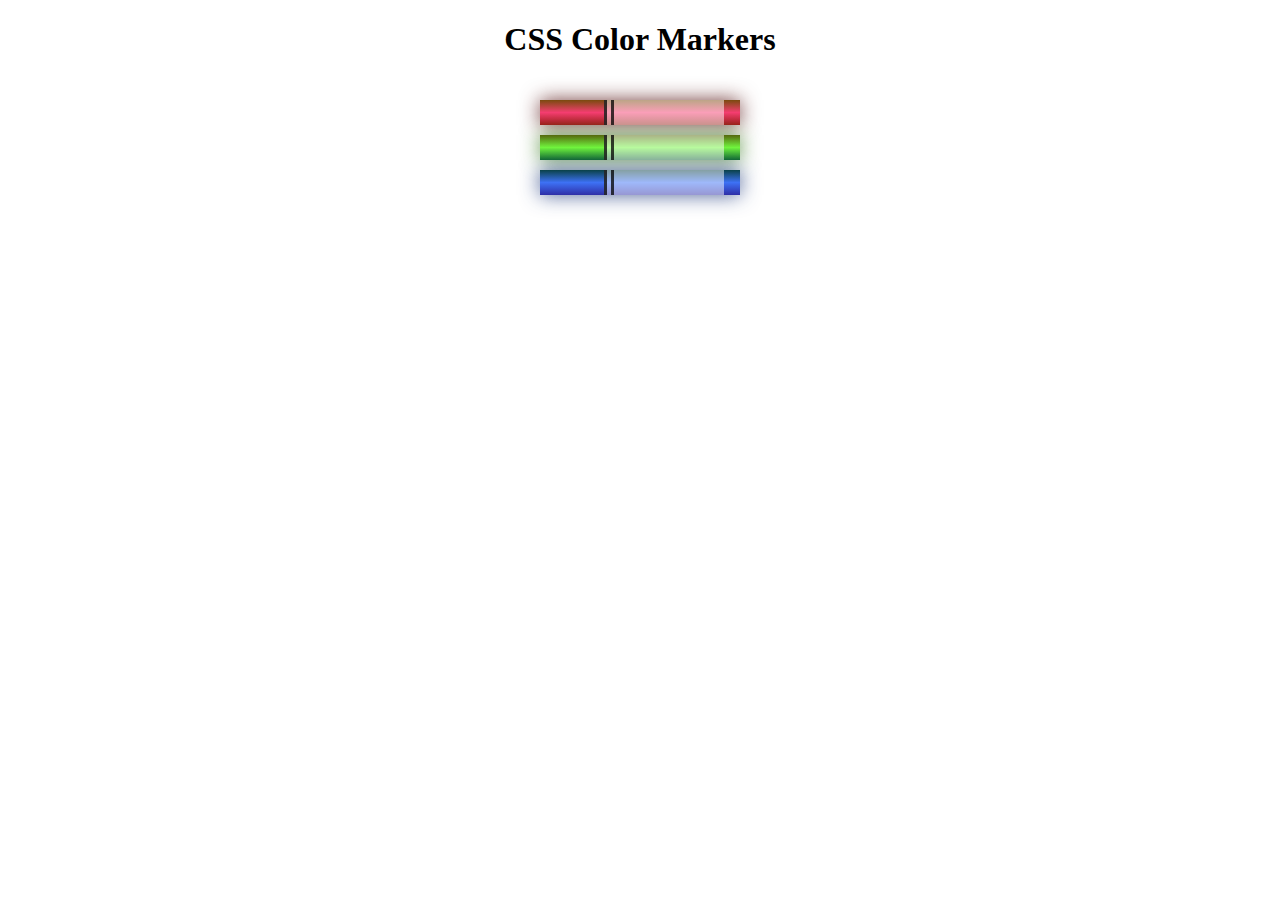
<file: 03_colored_markers/index.html>
<!DOCTYPE html>
<html lang="en">
  <head>
    <meta charset="utf-8">
    <meta name="viewport" content="width=device-width, initial-scale=1.0">
    <title>Colored Markers</title>
    <link rel="stylesheet" href="styles.css">
  </head>
  <body>
    <h1>CSS Color Markers</h1>
    <div class="container">
      <div class="marker red">
        <div class="cap"></div>
        <div class="sleeve"></div>
      </div>
      <div class="marker green">
        <div class="cap"></div>
        <div class="sleeve"></div>
      </div>
      <div class="marker blue">
        <div class="cap"></div>
        <div class="sleeve"></div>
      </div>
    </div>
  </body>
</html>
</file>
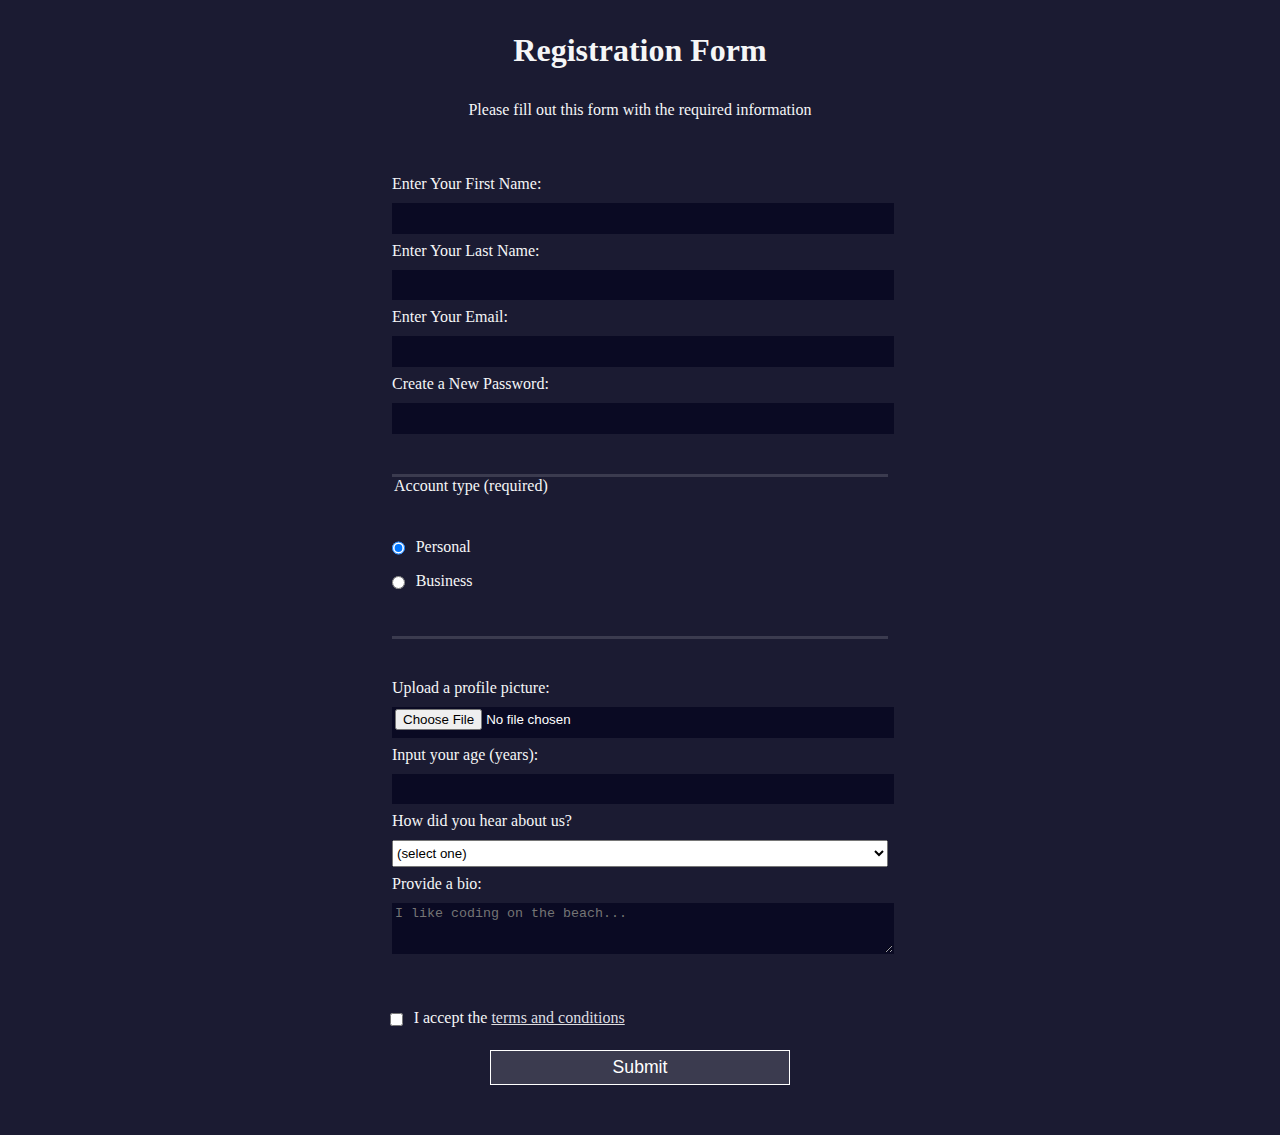
<file: 04_registration_form/index.html>
<!DOCTYPE html>
<html lang="en">
  <head>
    <meta charset="UTF-8">
    <title>Registration Form</title>
    <link rel="stylesheet" href="styles.css" />
  </head>
  <body>
    <h1>Registration Form</h1>
    <p>Please fill out this form with the required information</p>
    <form method="post" action='https://register-demo.freecodecamp.org'>
      <fieldset>
        <label for="first-name">Enter Your First Name: <input id="first-name" name="first-name" type="text" required /></label>
        <label for="last-name">Enter Your Last Name: <input id="last-name" name="last-name" type="text" required /></label>
        <label for="email">Enter Your Email: <input id="email" name="email" type="email" required /></label>
        <label for="new-password">Create a New Password: <input id="new-password" name="new-password" type="password" pattern="[a-z0-5]{8,}" required /></label>
      </fieldset>
      <fieldset>
        <legend>Account type (required)</legend>
        <label for="personal-account"><input id="personal-account" type="radio" name="account-type" class="inline" checked /> Personal</label>
        <label for="business-account"><input id="business-account" type="radio" name="account-type" class="inline" /> Business</label>
      </fieldset>
      <fieldset>
        <label for="profile-picture">Upload a profile picture: <input id="profile-picture" type="file" name="file" /></label>
        <label for="age">Input your age (years): <input id="age" type="number" name="age" min="13" max="120" /></label>
        <label for="referrer">How did you hear about us?
          <select id="referrer" name="referrer">
            <option value="">(select one)</option>
            <option value="1">freeCodeCamp News</option>
            <option value="2">freeCodeCamp YouTube Channel</option>
            <option value="3">freeCodeCamp Forum</option>
            <option value="4">Other</option>
          </select>
        </label>
        <label for="bio">Provide a bio:
          <textarea id="bio" name="bio" rows="3" cols="30" placeholder="I like coding on the beach..."></textarea>
        </label>
      </fieldset>
      <label for="terms-and-conditions">
        <input id="terms-and-conditions" class="inline" type="checkbox" required name="terms-and-conditions" /> I accept the <a href="https://www.freecodecamp.org/news/terms-of-service/">terms and conditions</a>
      </label>
      <input type="submit" value="Submit" />
    </form>
  </body>
</html>
</file>
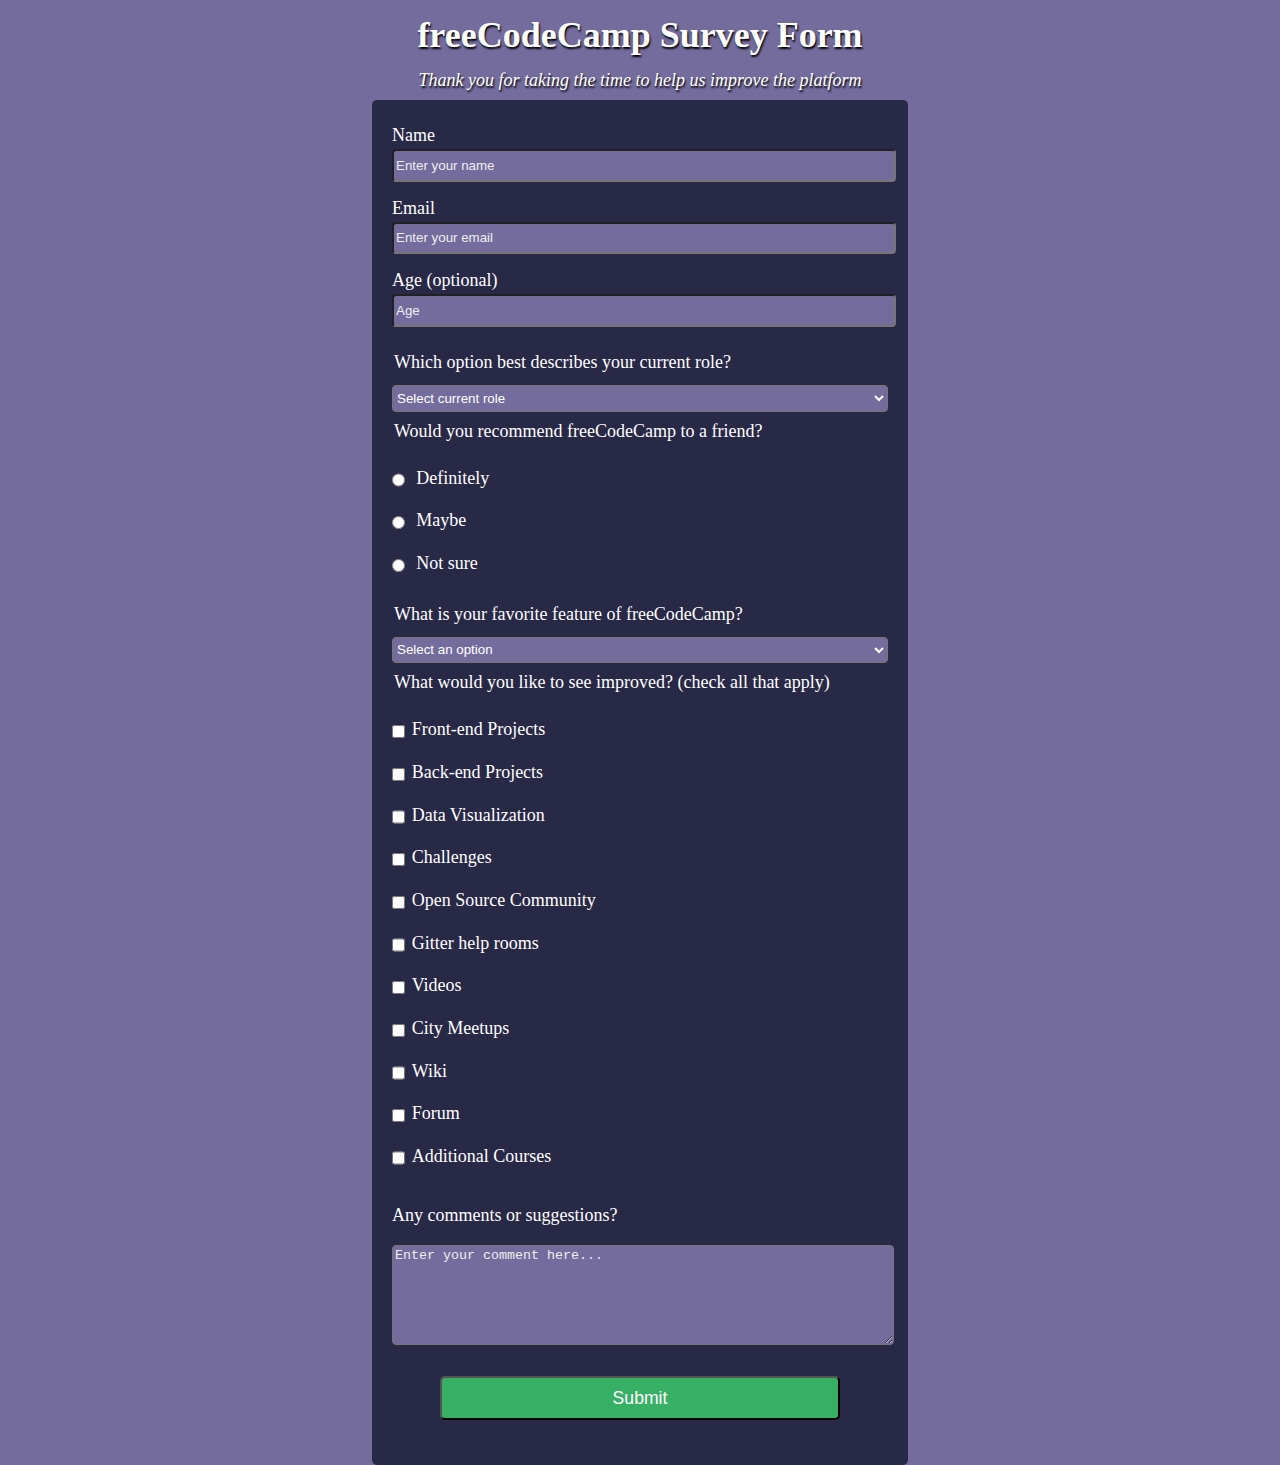
<file: 05_survey_form/index.html>
<!DOCTYPE html>
<html lang=en>
  <head>
    <meta charset="UTF-8">
    <meta name="viewport" content="width=device-width, initial-scale=1.0">
    <link rel="stylesheet" href="styles.css">
    <title>Survey Form</title>
  </head>
  <body>
    <header>
      <h1 id=title>freeCodeCamp Survey Form</h1>
      <p id=description>Thank you for taking the time to help us improve the platform</p>
    </header>
    <form id="survey-form">
      <fieldset>
        <label id="name-label">Name <input id="name" type="text" placeholder="Enter your name" required></label>
        <label id="email-label">Email <input id="email" type="email" placeholder="Enter your email" required></label>
        <label id="number-label">Age (optional) <input id="number" type="number" min="10" max="99" placeholder="Age"></label>
      </fieldset>
      <fieldset>
        <legend>Which option best describes your current role?</legend>
        <select id="dropdown">
          <option class="inline">Select current role</option>
          <option>Student</option>
          <option>Full Time Job</option>
          <option>Full time Learner</option>
          <option>Prefer not to say</option>
          <option>Other</option>
        </select>
      </fieldset>
      <fieldset>
        <legend>Would you recommend freeCodeCamp to a friend?</legend>
        <label for="definitely"><input type="radio" name="recommend" value="definitely" class="inline"> Definitely</label>
        <label for="maybe"><input type="radio" name="recommend" value="maybe" class="inline"> Maybe</label>
        <label for="not-sure"><input type="radio" name="recommend" value="not-sure" class="inline"> Not sure</label>
      </fieldset>
      <fieldset>
        <legend>What is your favorite feature of freeCodeCamp?</legend>
        <select>
          <option name="feature-freecode">Select an option</option>
          <option name="feature-freecode">Challenges</option>
          <option name="feature-freecode">Projects</option>
          <option name="feature-freecode">Community</option>
          <option name="feature-freecode">Open Source</option>
        </select>
      </fieldset>
      <fieldset>
        <legend> What would you like to see improved? (check all that apply)</legend>
        <label for="Front-end Projects"><input type="checkbox" value="Front-end Projects" class="inline">Front-end Projects</label>
        <label for="Back-end Projects"><input type="checkbox" value="Back-end Projects" class="inline">Back-end Projects</label>
        <label for="Data Visualization"><input type="checkbox" value="Data Visualization" class="inline">Data Visualization</label>
        <label for="Challenges"><input type="checkbox" value="Challenges" class="inline">Challenges</label>
        <label for="Open Source Community"><input type="checkbox" value="Open Source Community" class="inline">Open Source Community</label>
        <label for="Gitter help rooms"><input type="checkbox" value="Gitter help rooms" class="inline">Gitter help rooms</label>
        <label for="Videos"><input type="checkbox" value="Videos" class="inline">Videos</label>
        <label for="City Meetups"><input type="checkbox" value="City Meetups" class="inline">City Meetups</label>
        <label for="Wiki"><input type="checkbox" value="Wiki" class="inline">Wiki</label>
        <label for="Forum"><input type="checkbox" value="Forum" class="inline">Forum</label>
        <label for="Additional Courses" class="inline"><input type="checkbox" value="Additional Courses" class="inline">Additional Courses</label>
      </fieldset>
      <fieldset>
        <label>Any comments or suggestions?</label>
        <textarea placeholder="Enter your comment here..."></textarea>
      </fieldset>
      <input id="submit" type="submit" value="Submit" />
    </form>
  </body>
</html>
</file>
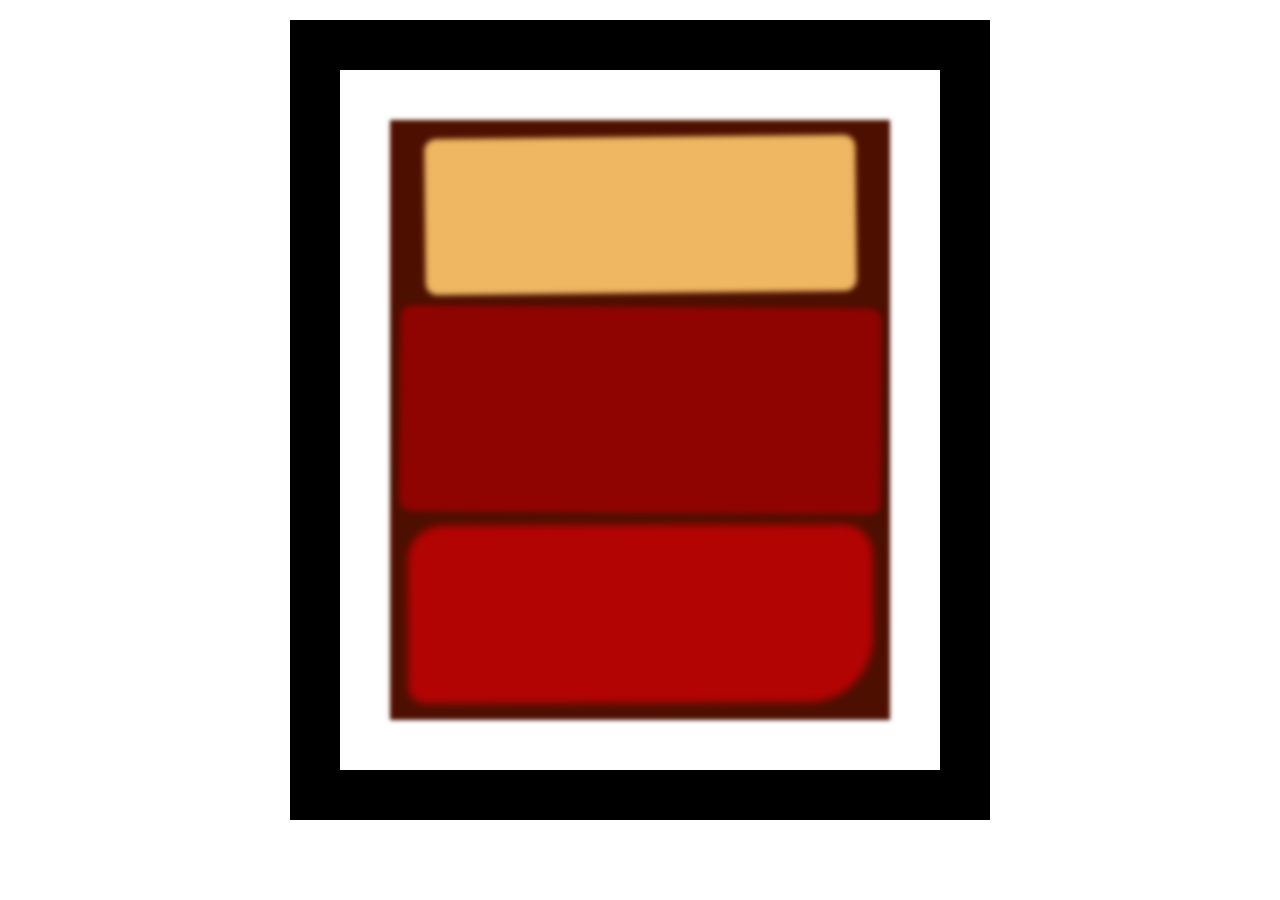
<file: 06_rothko_style/index.html>
<!DOCTYPE html>
<html lang="en">
  <head>
    <meta charset="UTF-8">
    <title>Rothko Painting</title>
    <link href="./styles.css" rel="stylesheet">
  </head>
  <body>
    <div class="frame">
      <div class="canvas">
        <div class="one"></div>
        <div class="two"></div>
        <div class="three"></div>
      </div>
    </div>
  </body>
</html>
</file>
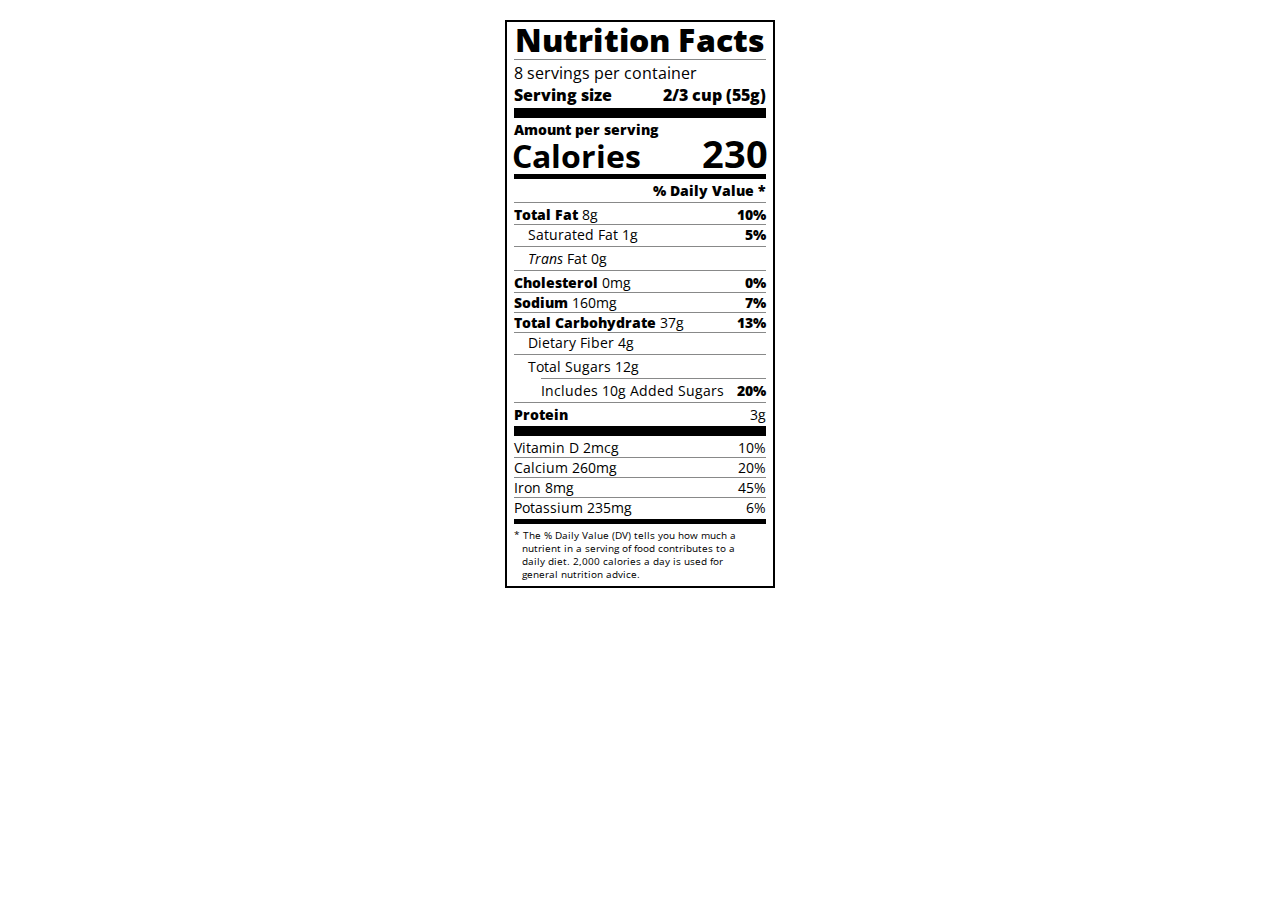
<file: 08_nutrition_label/index.html>
<!DOCTYPE html>
<html lang="en">

<head>
  <meta charset="UTF-8">
  <title>Nutrition Label</title>
  <link href="https://fonts.googleapis.com/css?family=Open+Sans:400,700,800" rel="stylesheet">
  <link href="./styles.css" rel="stylesheet">
</head>

<body>
  <div class="label">
    <header>
      <h1 class="bold">Nutrition Facts</h1>
      <div class="divider"></div>
      <p>8 servings per container</p>
      <p class="bold">Serving size <span>2/3 cup (55g)</span></p>
    </header>
    <div class="divider large"></div>
    <div class="calories-info">
      <div class="left-container">
        <h2 class="bold small-text">Amount per serving</h2>
        <p>Calories</p>
      </div>
      <span>230</span>
    </div>
    <div class="divider medium"></div>
    <div class="daily-value small-text">
      <p class="bold right no-divider">% Daily Value *</p>
      <div class="divider"></div>
      <p><span><span class="bold">Total Fat</span> 8g</span> <span class="bold">10%</span></p>
      <p class="indent no-divider">Saturated Fat 1g <span class="bold">5%</span></p>
      <div class="divider"></div>
      <p class="indent no-divider"><span><i>Trans</i> Fat 0g</span></p>
      <div class="divider"></div>
      <p><span><span class="bold">Cholesterol</span> 0mg</span> <span class="bold">0%</span></p>
      <p><span><span class="bold">Sodium</span> 160mg</span> <span class="bold">7%</span></p>
      <p><span><span class="bold">Total Carbohydrate</span> 37g</span> <span class="bold">13%</span></p>
      <p class="indent no-divider">Dietary Fiber 4g</p>
      <div class="divider"></div>
      <p class="indent no-divider">Total Sugars 12g</p>
      <div class="divider double-indent"></div>
      <p class="double-indent no-divider">Includes 10g Added Sugars <span class="bold">20%</span>
      <div class="divider"></div>
      <p class="no-divider"><span class="bold">Protein</span> 3g</p>
      <div class="divider large"></div>
      <p>Vitamin D 2mcg <span>10%</span></p>
      <p>Calcium 260mg <span>20%</span></p>
      <p>Iron 8mg <span>45%</span></p>
      <p class="no-divider">Potassium 235mg <span>6%</span></p>
    </div>
    <div class="divider medium"></div>
    <p class="note">* The % Daily Value (DV) tells you how much a nutrient in a serving of food contributes to a daily
      diet. 2,000 calories a day is used for general nutrition advice.</p>
  </div>
</body>
</html>
</file>
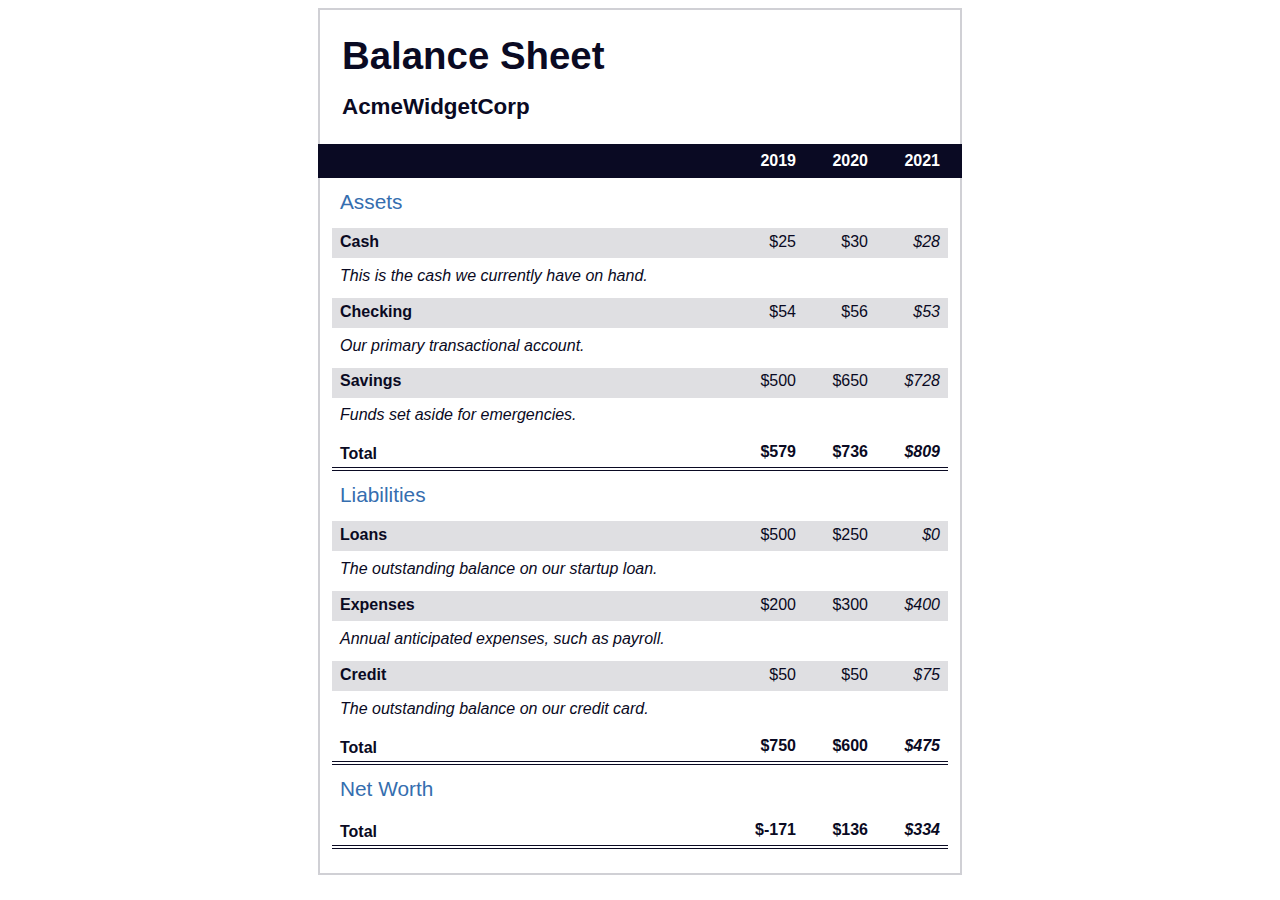
<file: 11_balance_sheet/index.html>
<!DOCTYPE html>
<html lang="en">
  <head>
    <meta charset="UTF-8">
    <meta name="viewport" content="width=device-width, initial-scale=1.0">
    <title>Balance Sheet</title>
    <link rel="stylesheet" href="./styles.css">
  </head>
  <body>
    <main>
      <section>
        <h1>
          <span class="flex">
            <span>AcmeWidgetCorp</span>
            <span>Balance Sheet</span>
          </span>
        </h1>
        <div id="years" aria-hidden="true">
          <span class="year">2019</span>
          <span class="year">2020</span>
          <span class="year">2021</span>
        </div>
        <div class="table-wrap">
          <table>
            <caption>Assets</caption>
            <thead>
              <tr>
                <td></td>
                <th><span class="sr-only year">2019</span></th>
                <th><span class="sr-only year">2020</span></th>
                <th class="current"><span class="sr-only year">2021</span></th>
              </tr>
            </thead>
            <tbody>
              <tr class="data">
                <th>Cash <span class="description">This is the cash we currently have on hand.</span></th>
                <td>$25</td>
                <td>$30</td>
                <td class="current">$28</td>
              </tr>
              <tr class="data">
                <th>Checking <span class="description">Our primary transactional account.</span></th>
                <td>$54</td>
                <td>$56</td>
                <td class="current">$53</td>
              </tr>
              <tr class="data">
                <th>Savings <span class="description">Funds set aside for emergencies.</span></th>
                <td>$500</td>
                <td>$650</td>
                <td class="current">$728</td>
              </tr>
              <tr class="total">
                <th>Total <span class="sr-only">Assets</span></th>
                <td>$579</td>
                <td>$736</td>
                <td class="current">$809</td>
              </tr>
            </tbody>
          </table>
          <table>
            <caption>Liabilities</caption>
            <thead>
              <tr>
              <td></td>
              <th><span class="sr-only">2019</span></th>
              <th><span class="sr-only">2020</span></th>
              <th><span class="sr-only">2021</span></th>
              </tr>
            </thead>
            <tbody>
              <tr class="data">
                <th>Loans <span class="description">The outstanding balance on our startup loan.</span></th>
                <td>$500</td>
                <td>$250</td>
                <td class="current">$0</td>
              </tr>
              <tr class="data">
                <th>Expenses <span class="description">Annual anticipated expenses, such as payroll.</span></th>
                <td>$200</td>
                <td>$300</td>
                <td class="current">$400</td>
              </tr>
              <tr class="data">
                <th>Credit <span class="description">The outstanding balance on our credit card.</span></th>
                <td>$50</td>
                <td>$50</td>
                <td class="current">$75</td>
              </tr>
              <tr class="total">
                <th>Total <span class="sr-only">Liabilities</span></th>
                <td>$750</td>
                <td>$600</td>
                <td class="current">$475</td>
              </tr>
            </tbody>
          </table>
          <table>
            <caption>Net Worth</caption>
            <thead>
              <tr>
              <td></td>
              <th><span class="sr-only">2019</span></th>
              <th><span class="sr-only">2020</span></th>
              <th><span class="sr-only">2021</span></th>
              </tr>
            </thead>
            <tbody>
              <tr class="total">
                <th>Total <span class="sr-only">Net Worth</span></th>
                <td>$-171</td>
                <td>$136</td>
                <td class="current">$334</td>
              </tr>
            </tbody>
          </table>
        </div>
      </section>
    </main>
  </body>
</html>
</file>
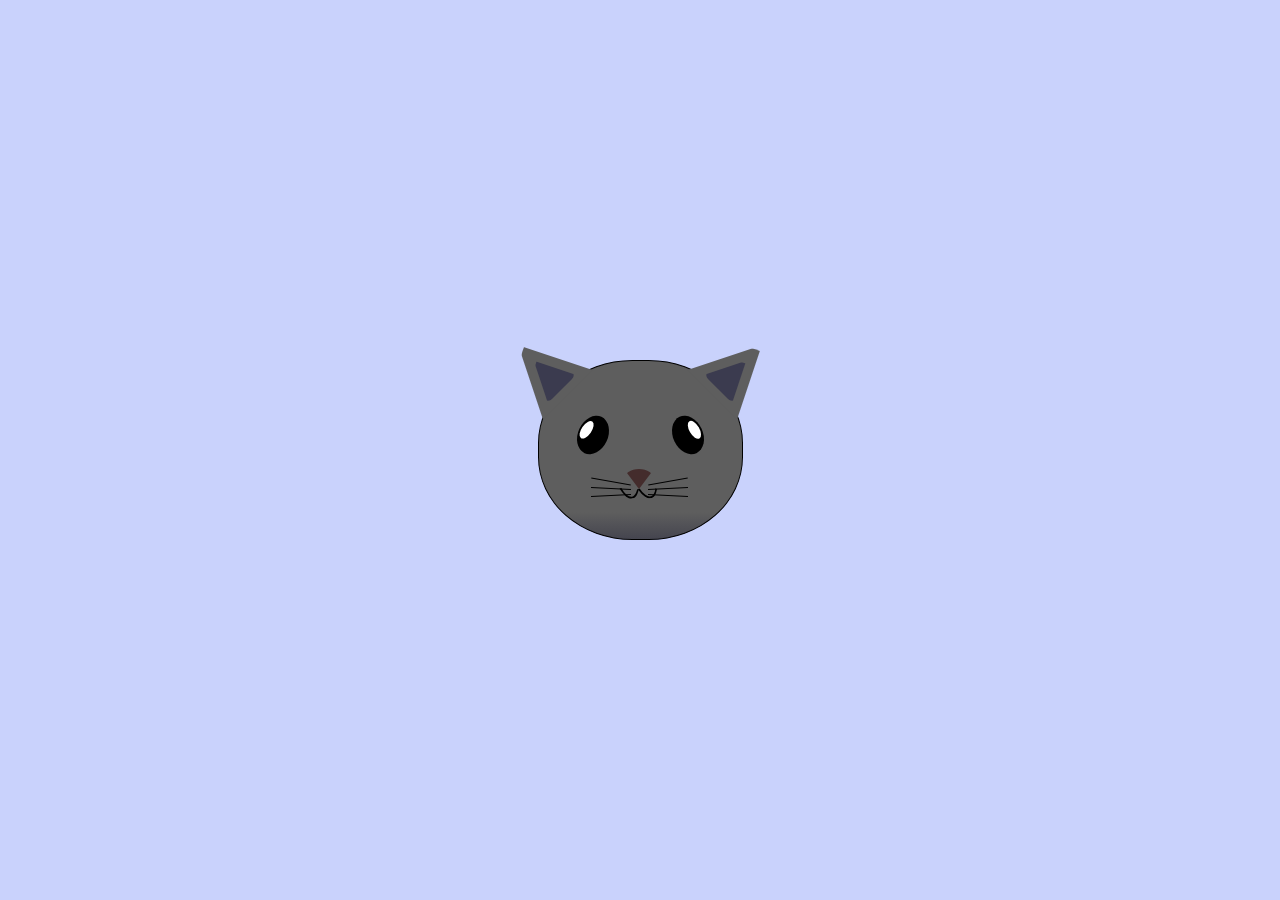
<file: 12_cat_painting/index.html>
<!DOCTYPE html>
<html lang="en">
<head>
    <meta charset="UTF-8">
    <title>fCC Cat Painting</title>
    <link rel="stylesheet" href="./styles.css">
</head>
<body>
    <main>
      <div class="cat-head">
        <div class="cat-ears">
          <div class="cat-left-ear">
            <div class="cat-left-inner-ear"></div>
          </div>
          <div class="cat-right-ear">
            <div class="cat-right-inner-ear"></div>
          </div>
        </div>

        <div class="cat-eyes">
          <div class="cat-left-eye">
            <div class="cat-left-inner-eye"></div>
          </div>
          <div class="cat-right-eye">
            <div class="cat-right-inner-eye"></div>
          </div>
        </div>
        
        <div class="cat-nose"></div>

        <div class="cat-mouth">
          <div class="cat-mouth-line-left"></div>
          <div class="cat-mouth-line-right"></div>
        </div>

        <div class="cat-whiskers">
          <div class="cat-whiskers-left">
            <div class="cat-whisker-left-top"></div>
            <div class="cat-whisker-left-middle"></div>
            <div class="cat-whisker-left-bottom"></div>
          </div>
          <div class="cat-whiskers-right">
            <div class="cat-whisker-right-top"></div>
            <div class="cat-whisker-right-middle"></div>
            <div class="cat-whisker-right-bottom"></div>
          </div>
        </div>

      </div>
    </main>
</body>
</html>
</file>
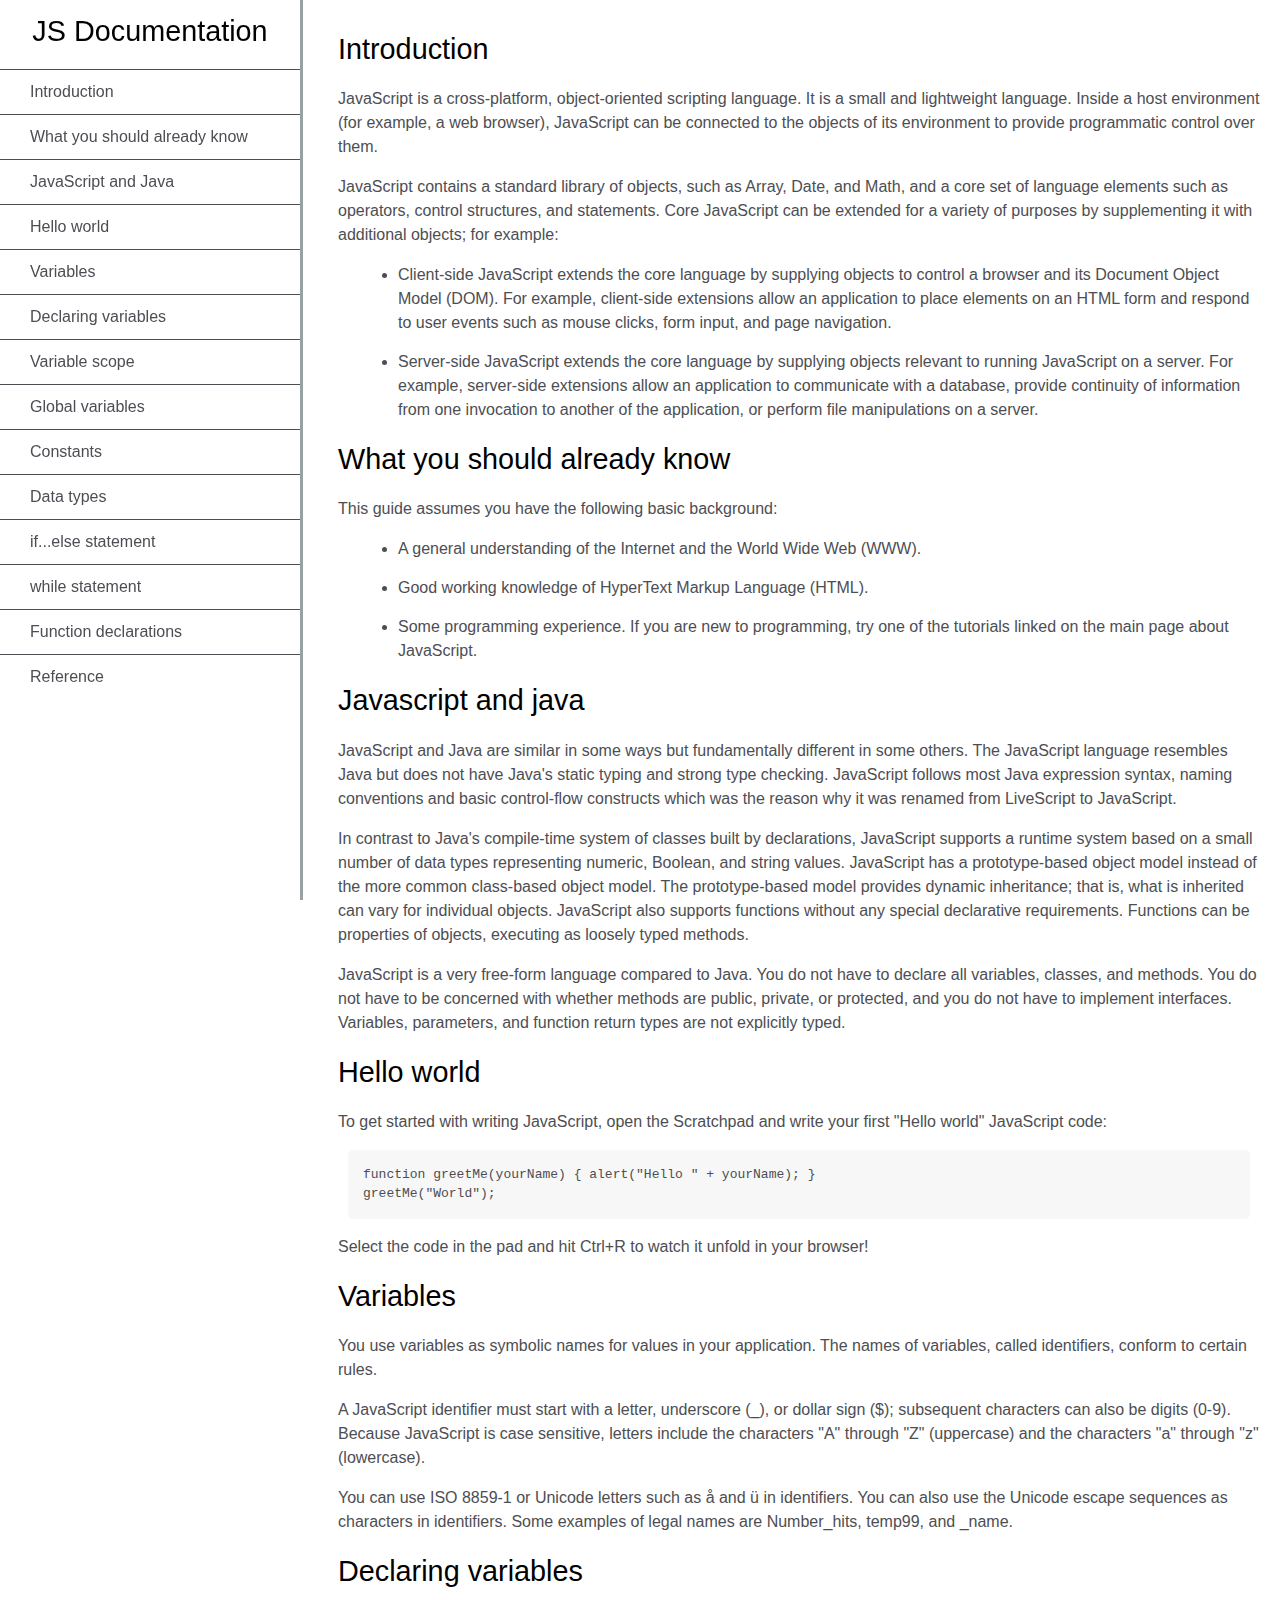
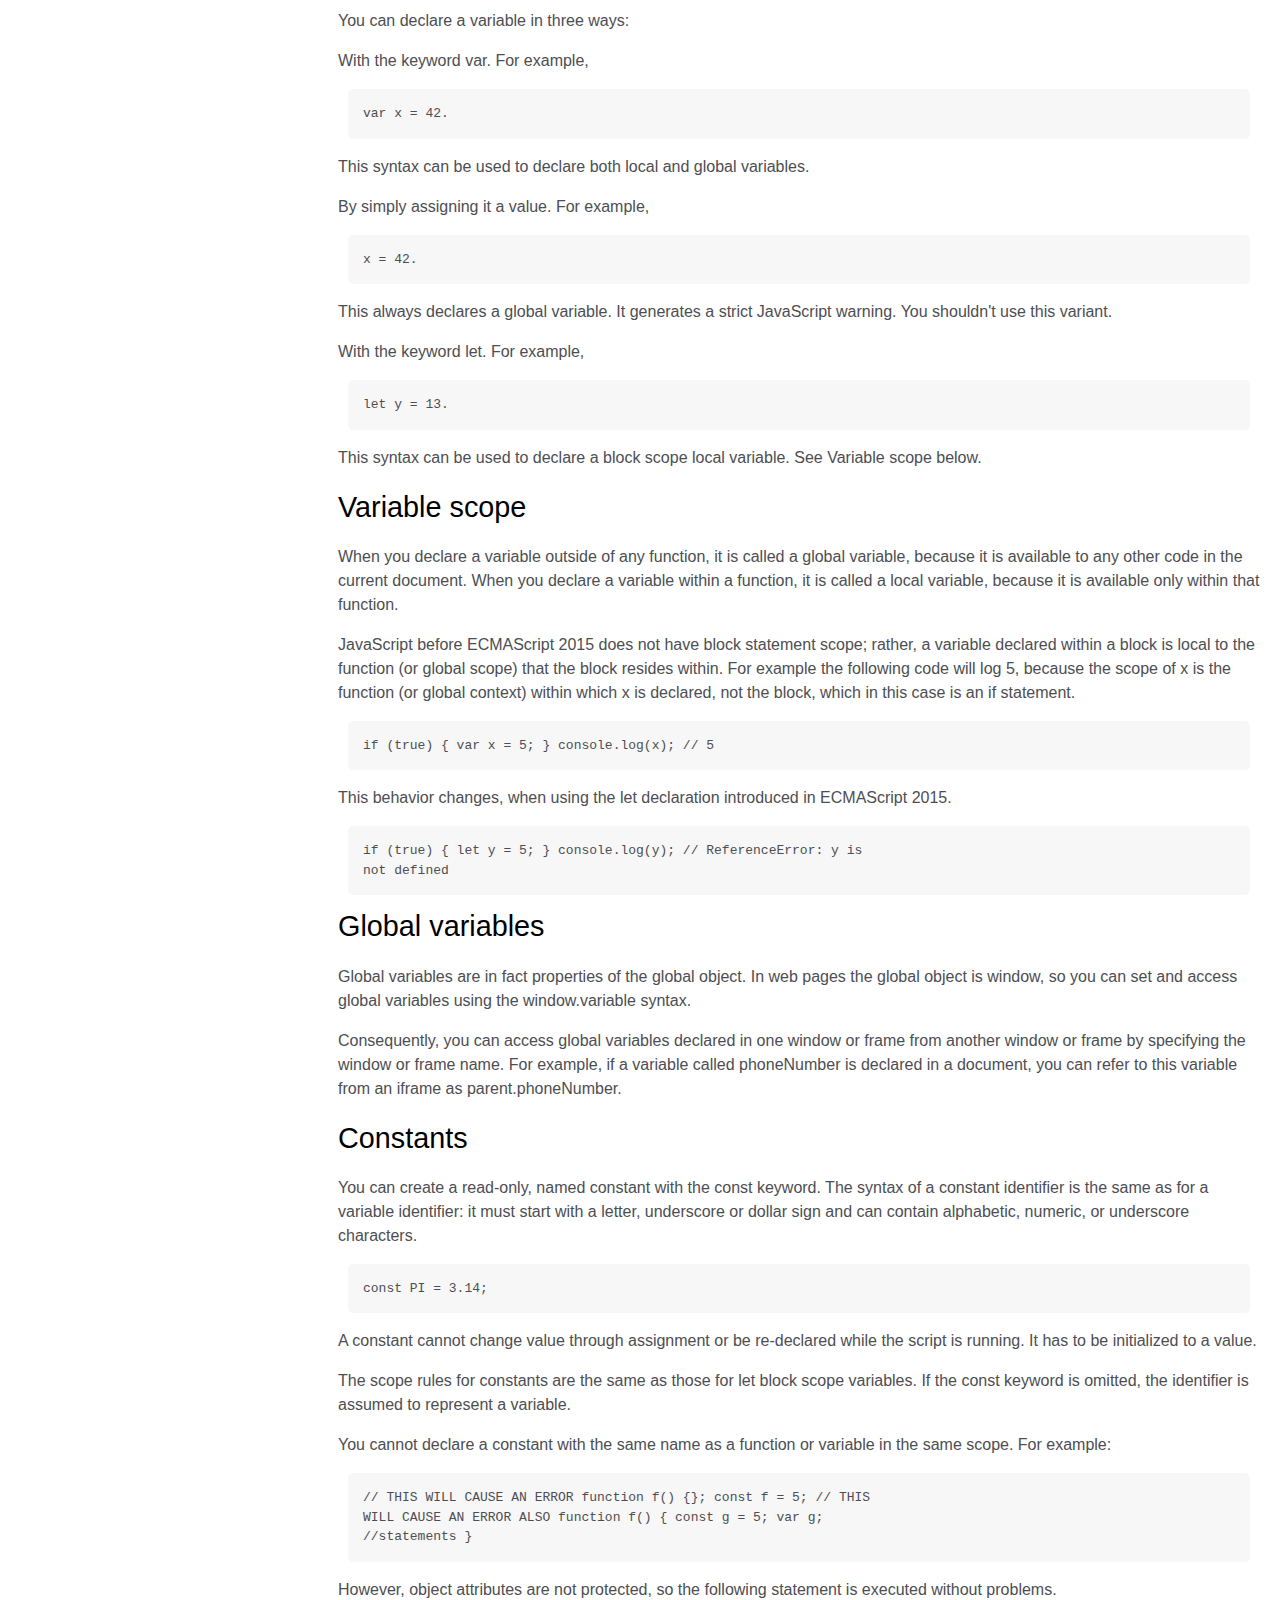
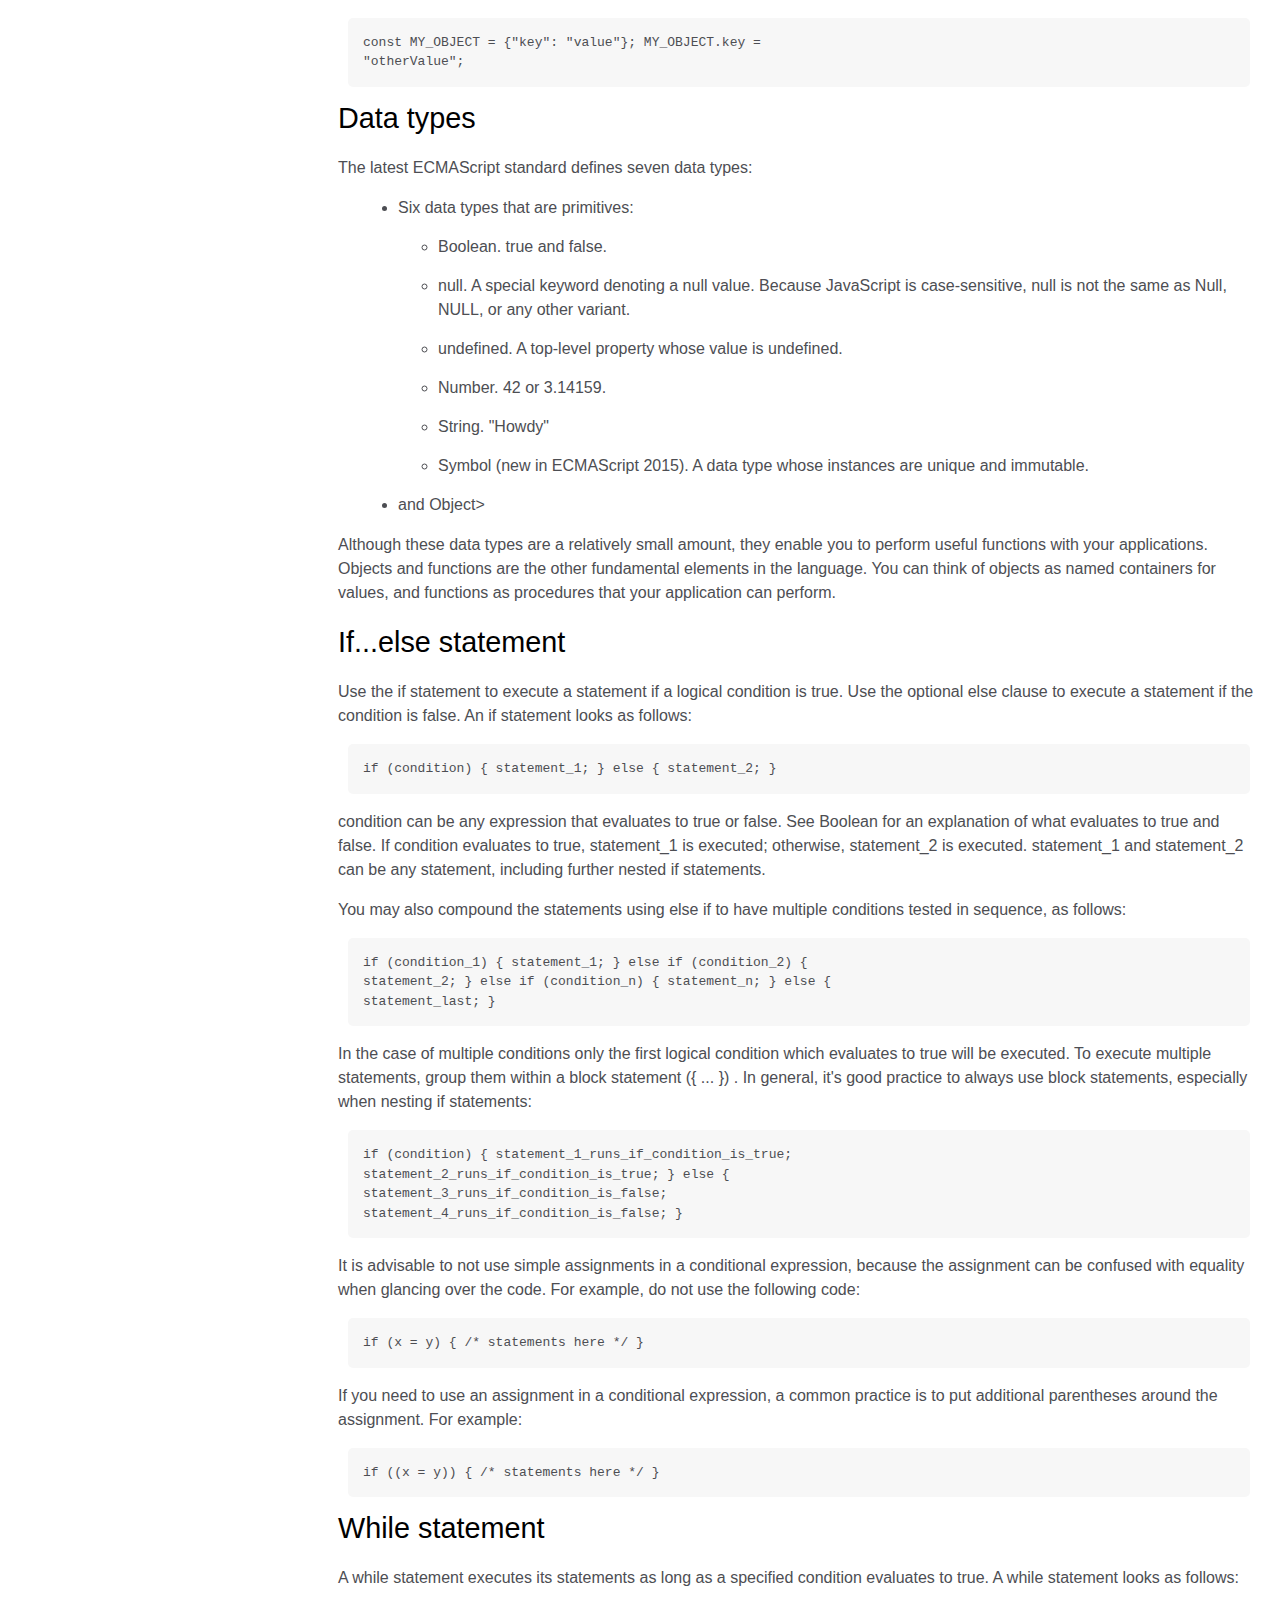
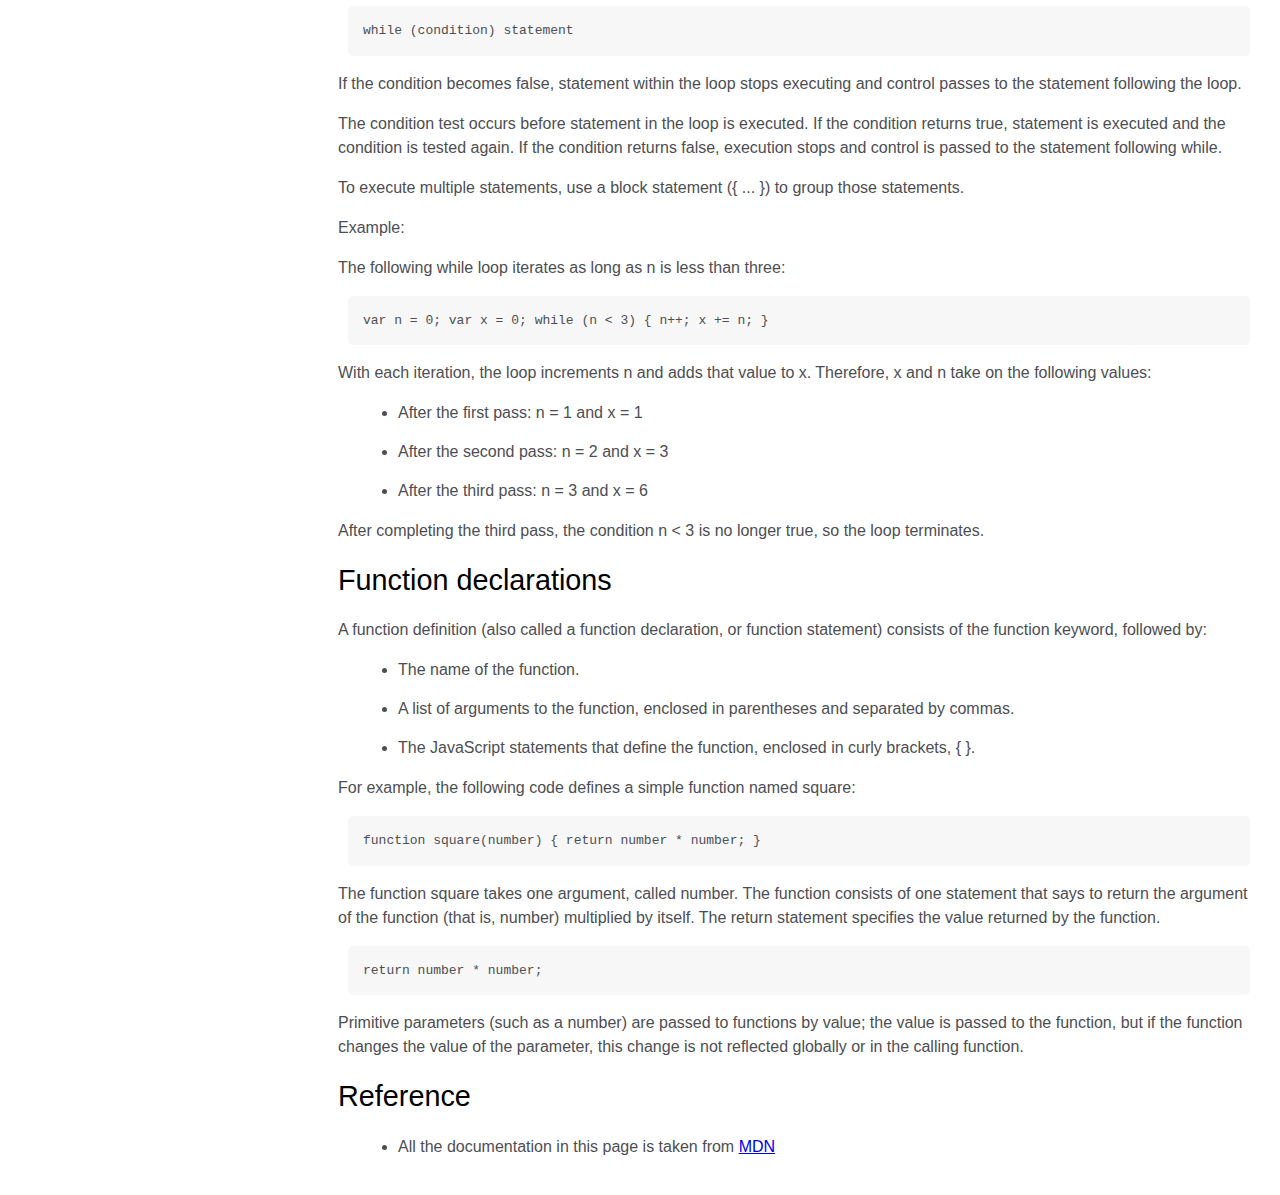
<file: 14_technical_documentation_page/index.html>
<!DOCTYPE html>
<html lang="en">
  <head>
    <meta charset="UTF-8">
    <meta name="viewport" content="width=device-width, initial-scale=1.0">
    <title>Technical Documentation Page</title>
    <link rel="stylesheet" href="styles.css">
  </head>
  <body>
    <nav id="navbar">
        <header>JS Documentation</header>
        <ul>
          <li><a class="nav-link" href="#Introduction">Introduction</a></li>
          <li><a class="nav-link" href="#What_you_should_already_know">What you should already know</a></li>
          <li><a class="nav-link" href="#Javascript_and_java">JavaScript and Java</a></li>
          <li><a class="nav-link" href="#Hello_world">Hello world</a></li>
          <li><a class="nav-link" href="#Variables">Variables</a></li>
          <li><a class="nav-link" href="#Declaring_variables">Declaring variables</a></li>
          <li><a class="nav-link" href="#Variable_scope">Variable scope</a></li>
          <li><a class="nav-link" href="#Global_variables">Global variables</a></li>
          <li><a class="nav-link" href="#Constants">Constants</a></li>
          <li><a class="nav-link" href="#Data_types">Data types</a></li>
          <li><a class="nav-link" href="#If...else_statement">if...else statement</a></li>
          <li><a class="nav-link" href="#While_statement">while statement</a></li>
          <li><a class="nav-link" href="#Function_declarations">Function declarations</a></li>
          <li><a class="nav-link" href="#Reference">Reference</a></li>
        </ul>
      </nav>
    <main id="main-doc">
      <section class="main-section" id="Introduction">
        <header>Introduction</header>
        <p>JavaScript is a cross-platform, object-oriented scripting language. It is a small and lightweight language. Inside a host environment (for example, a web browser), JavaScript can be connected to the objects of its environment to provide programmatic control over them.</p>
        <p>JavaScript contains a standard library of objects, such as Array, Date, and Math, and a core set of language elements such as operators, control structures, and statements. Core JavaScript can be extended for a variety of purposes by supplementing it with additional objects; for example:</p>
        <ul>
          <li>Client-side JavaScript extends the core language by supplying objects to control a browser and its Document Object Model (DOM). For example, client-side extensions allow an application to place elements on an HTML form and respond to user events such as mouse clicks, form input, and page navigation.</li>
          <li>Server-side JavaScript extends the core language by supplying objects relevant to running JavaScript on a server. For example, server-side extensions allow an application to communicate with a database, provide continuity of information from one invocation to another of the application, or perform file manipulations on a server.</li>
        </ul>
      </section>

      <section class="main-section" id="What_you_should_already_know">
        <header>What you should already know</header>
        <p>This guide assumes you have the following basic background:</p>
        <ul>
          <li>A general understanding of the Internet and the World Wide Web (WWW).</li>
          <li>Good working knowledge of HyperText Markup Language (HTML).</li>
          <li>Some programming experience. If you are new to programming, try one of the tutorials linked on the main page about JavaScript.</li>
        </ul>
      </section>

      <section class="main-section" id="Javascript_and_java">
        <header>Javascript and java</header>
        <p>JavaScript and Java are similar in some ways but fundamentally different in some others. The JavaScript language resembles Java but does not have Java's static typing and strong type checking. JavaScript follows most Java expression syntax, naming conventions and basic control-flow constructs which was the reason why it was renamed from LiveScript to JavaScript.</p>
        <p>In contrast to Java's compile-time system of classes built by declarations, JavaScript supports a runtime system based on a small number of data types representing numeric, Boolean, and string values. JavaScript has a prototype-based object model instead of the more common class-based object model. The prototype-based model provides dynamic inheritance; that is, what is inherited can vary for individual objects. JavaScript also supports functions without any special declarative requirements. Functions can be properties of objects, executing as loosely typed methods.</p>
        <p>JavaScript is a very free-form language compared to Java. You do not have to declare all variables, classes, and methods. You do not have to be concerned with whether methods are public, private, or protected, and you do not have to implement interfaces. Variables, parameters, and function return types are not explicitly typed.</p>
      </section>

      <section class="main-section" id="Hello_world">
        <header>Hello world</header>
        <p>To get started with writing JavaScript, open the Scratchpad and write your first "Hello world" JavaScript code:</p>
        <code>function greetMe(yourName) { alert("Hello " + yourName); }
        greetMe("World");
        </code>
        <p>Select the code in the pad and hit Ctrl+R to watch it unfold in your browser!</p>
      </section>

      <section class="main-section" id="Variables">
        <header>Variables</header>
        <p>You use variables as symbolic names for values in your application. The names of variables, called identifiers, conform to certain rules.</p>
        <p>A JavaScript identifier must start with a letter, underscore (_), or dollar sign ($); subsequent characters can also be digits (0-9). Because JavaScript is case sensitive, letters include the characters "A" through "Z" (uppercase) and the characters "a" through "z" (lowercase).</p>
        <p>You can use ISO 8859-1 or Unicode letters such as å and ü in identifiers. You can also use the Unicode escape sequences as characters in identifiers. Some examples of legal names are Number_hits, temp99, and _name.</p>
      </section>

      <section class="main-section" id="Declaring_variables">
        <header>Declaring variables</header>
        <p>You can declare a variable in three ways:</p>
        <p>With the keyword var. For example,</p>
        <code>var x = 42.</code>
        <p>This syntax can be used to declare both local and global variables.</p>
        <p>By simply assigning it a value. For example,</p>
        <code>x = 42.</code>
        <p>This always declares a global variable. It generates a strict JavaScript warning. You shouldn't use this variant.</p>
        <p>With the keyword let. For example,</p>
        <code>let y = 13.</code>
        <p>This syntax can be used to declare a block scope local variable. See Variable scope below.</p>
      </section>

      <section class="main-section" id="Variable_scope">
        <header>Variable scope</header>
        <p>When you declare a variable outside of any function, it is called a global variable, because it is available to any other code in the current document. When you declare a variable within a function, it is called a local variable, because it is available only within that function.</p>
        <p>JavaScript before ECMAScript 2015 does not have block statement scope; rather, a variable declared within a block is local to the function (or global scope) that the block resides within. For example the following code will log 5, because the scope of x is the function (or global context) within which x is declared, not the block, which in this case is an if statement.</p>
        <code>if (true) { var x = 5; } console.log(x); // 5
        </code>
        <p>This behavior changes, when using the let declaration introduced in ECMAScript 2015.</p>
        <code>if (true) { let y = 5; } console.log(y); // ReferenceError: y is
        not defined
        </code>
      </section>

      <section class="main-section" id="Global_variables">
        <header>Global variables</header>
        <p>Global variables are in fact properties of the global object. In web pages the global object is window, so you can set and access global variables using the window.variable syntax.</p>
        <p>Consequently, you can access global variables declared in one window or frame from another window or frame by specifying the window or frame name. For example, if a variable called phoneNumber is declared in a document, you can refer to this variable from an iframe as parent.phoneNumber.</p>
      </section>

      <section class="main-section" id="Constants">
        <header>Constants</header>
        <p>You can create a read-only, named constant with the const keyword. The syntax of a constant identifier is the same as for a variable identifier: it must start with a letter, underscore or dollar sign and can contain alphabetic, numeric, or underscore characters.</p>
        <code>const PI = 3.14;</code>
        <p>A constant cannot change value through assignment or be re-declared while the script is running. It has to be initialized to a value.</p>
        <p>The scope rules for constants are the same as those for let block scope variables. If the const keyword is omitted, the identifier is assumed to represent a variable.</p>
        <p>You cannot declare a constant with the same name as a function or variable in the same scope. For example:</p>
        <code>// THIS WILL CAUSE AN ERROR function f() {}; const f = 5; // THIS
        WILL CAUSE AN ERROR ALSO function f() { const g = 5; var g;
        //statements }</code>
        <p>However, object attributes are not protected, so the following statement is executed without problems.</p>
        <code>const MY_OBJECT = {"key": "value"}; MY_OBJECT.key =
        "otherValue";</code>
      </section>

      <section class="main-section" id="Data_types">
        <header>Data types</header>
        <p>The latest ECMAScript standard defines seven data types:</p>
        <ul>
          <li>Six data types that are primitives:</li>
          <ul>
            <li>Boolean. true and false.</li>
            <li>null. A special keyword denoting a null value. Because JavaScript is case-sensitive, null is not the same as Null, NULL, or any other variant.</li>
            <li>undefined. A top-level property whose value is undefined.</li>
            <li>Number. 42 or 3.14159.</li>
            <li>String. "Howdy"</li>
            <li>Symbol (new in ECMAScript 2015). A data type whose instances are unique and immutable.</li>
          </ul>
          <li>and Object></li>
        </ul>
        <p>Although these data types are a relatively small amount, they enable you to perform useful functions with your applications. Objects and functions are the other fundamental elements in the language. You can think of objects as named containers for values, and functions as procedures that your application can perform.</p>
      </section>
      <section class="main-section" id="If...else_statement">
        <header>If...else statement</header>
        <p>Use the if statement to execute a statement if a logical condition is true. Use the optional else clause to execute a statement if the condition is false. An if statement looks as follows:</p>
        <code>if (condition) { statement_1; } else { statement_2; }</code>
        <p>condition can be any expression that evaluates to true or false. See Boolean for an explanation of what evaluates to true and false. If condition evaluates to true, statement_1 is executed; otherwise, statement_2 is executed. statement_1 and statement_2 can be any statement, including further nested if statements.</p>
        <p>You may also compound the statements using else if to have multiple conditions tested in sequence, as follows:</p>
        <code>if (condition_1) { statement_1; } else if (condition_2) {
        statement_2; } else if (condition_n) { statement_n; } else {
        statement_last; }
        </code>
        <p>In the case of multiple conditions only the first logical condition which evaluates to true will be executed. To execute multiple statements, group them within a block statement ({ ... }) . In general, it's good practice to always use block statements, especially when nesting if statements:</p>
        <code>if (condition) { statement_1_runs_if_condition_is_true;
        statement_2_runs_if_condition_is_true; } else {
        statement_3_runs_if_condition_is_false;
        statement_4_runs_if_condition_is_false; }</code>
        <p>It is advisable to not use simple assignments in a conditional expression, because the assignment can be confused with equality when glancing over the code. For example, do not use the following code:</p>
        <code>if (x = y) { /* statements here */ }</code>
        <p>If you need to use an assignment in a conditional expression, a common practice is to put additional parentheses around the assignment. For example:</p>
        <code>if ((x = y)) { /* statements here */ }</code>
      </section>

      <section class="main-section" id="While_statement">
        <header>While statement</header>
        <p>A while statement executes its statements as long as a specified condition evaluates to true. A while statement looks as follows:</p>
        <code>while (condition) statement</code>
        <p>If the condition becomes false, statement within the loop stops executing and control passes to the statement following the loop.</p>
        <p>The condition test occurs before statement in the loop is executed. If the condition returns true, statement is executed and the condition is tested again. If the condition returns false, execution stops and control is passed to the statement following while.</p>
        <p>To execute multiple statements, use a block statement ({ ... }) to group those statements.</p>
        <p>Example:</p>
        <p>The following while loop iterates as long as n is less than three:</p>
        <code>var n = 0; var x = 0; while (n < 3) { n++; x += n; }</code>
        <p>With each iteration, the loop increments n and adds that value to x. Therefore, x and n take on the following values:</p>
        <ul>
          <li>After the first pass: n = 1 and x = 1</li>
          <li>After the second pass: n = 2 and x = 3</li>
          <li>After the third pass: n = 3 and x = 6</li>
        </ul>
        <p>After completing the third pass, the condition n < 3 is no longer true, so the loop terminates.</p>
      </section>

      <section class="main-section" id="Function_declarations">
        <header>Function declarations</header>
        <p>A function definition (also called a function declaration, or function statement) consists of the function keyword, followed by:</p>
        <ul>
          <li>The name of the function.</li>
          <li>A list of arguments to the function, enclosed in parentheses and separated by commas.</li>
          <li>The JavaScript statements that define the function, enclosed in curly brackets, { }.</li>
        </ul>
        <p>For example, the following code defines a simple function named square:</p>
        <code>function square(number) { return number * number; }</code>
        <p>The function square takes one argument, called number. The function consists of one statement that says to return the argument of the function (that is, number) multiplied by itself. The return statement specifies the value returned by the function.</p>
        <code>return number * number;</code>
        <p>Primitive parameters (such as a number) are passed to functions by value; the value is passed to the function, but if the function changes the value of the parameter, this change is not reflected globally or in the calling function.</p>
      </section>

      <section class="main-section" id="Reference">
        <header>Reference</header>
        <ul>
          <li>All the documentation in this page is taken from <a href="https://developer.mozilla.org/en-US/docs/Web/JavaScript/Guide">MDN</a></li>
        </ul>
      </section>
    </main>
  </body>
</html>
</file>
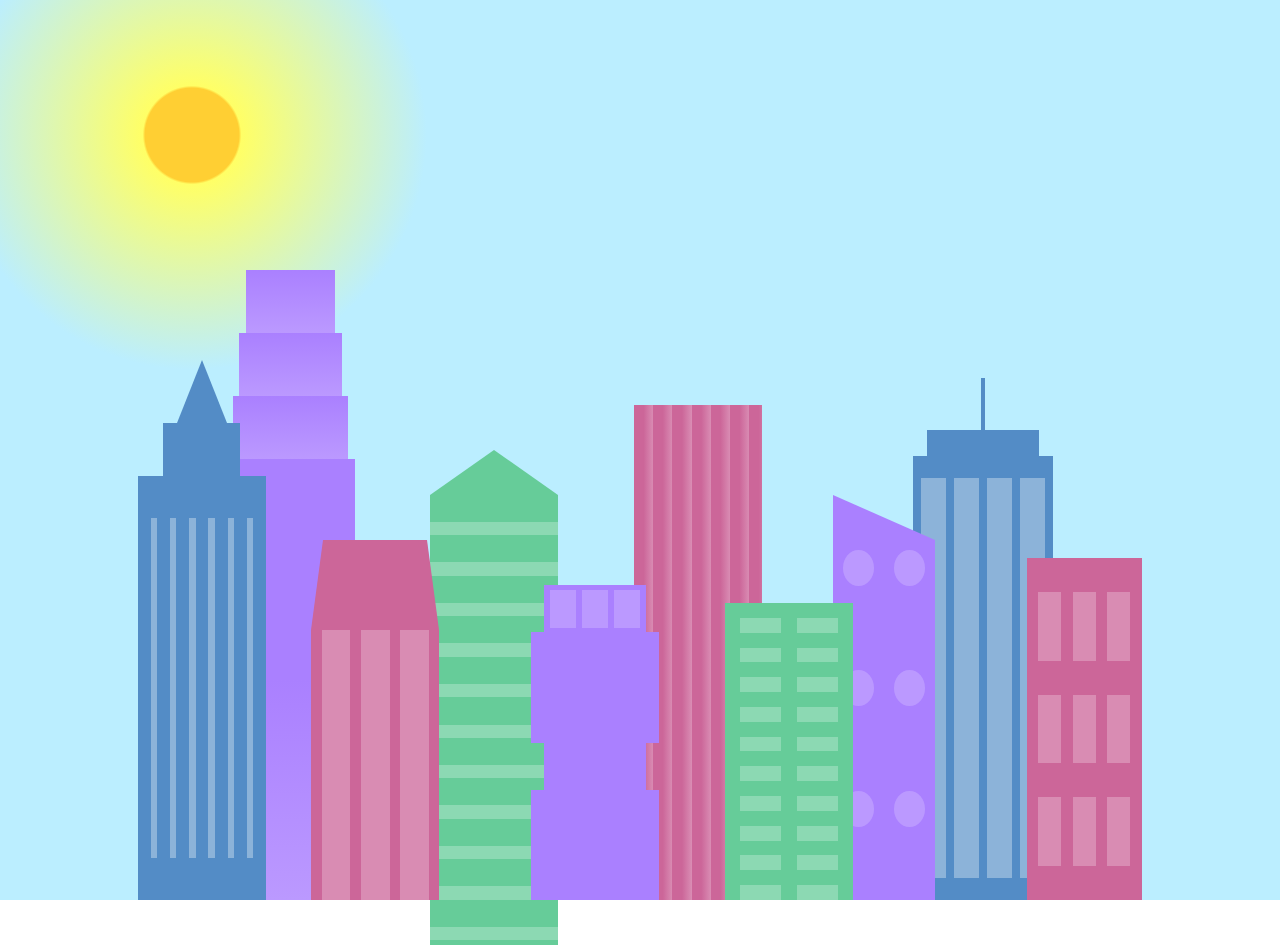
<file: 15_city_skyline/index.html>
<!DOCTYPE html>
<html lang="en">    
  <head>
    <meta charset="UTF-8">
    <title>City Skyline</title>
    <link href="styles.css" rel="stylesheet" />   
  </head>

  <body>
    <div class="background-buildings sky">
      <div></div>
      <div></div>
      <div class="bb1 building-wrap">
        <div class="bb1a bb1-window"></div>
        <div class="bb1b bb1-window"></div>
        <div class="bb1c bb1-window"></div>
        <div class="bb1d"></div>
      </div>
      <div class="bb2">
        <div class="bb2a"></div>
        <div class="bb2b"></div>
      </div>
      <div class="bb3"></div>
      <div></div>
      <div class="bb4 building-wrap">
        <div class="bb4a"></div>
        <div class="bb4b"></div>
        <div class="bb4c window-wrap">
          <div class="bb4-window"></div>
          <div class="bb4-window"></div>
          <div class="bb4-window"></div>
          <div class="bb4-window"></div>
        </div>
      </div>
      <div></div>
      <div></div>
    </div>

    <div class="foreground-buildings">
      <div></div>
      <div></div>
      <div class="fb1 building-wrap">
        <div class="fb1a"></div>
        <div class="fb1b"></div>
        <div class="fb1c"></div>
      </div>
      <div class="fb2">
        <div class="fb2a"></div>
        <div class="fb2b window-wrap">
          <div class="fb2-window"></div>
          <div class="fb2-window"></div>
          <div class="fb2-window"></div>
        </div>
      </div>
      <div></div>
      <div class="fb3 building-wrap">
        <div class="fb3a window-wrap">
          <div class="fb3-window"></div>
          <div class="fb3-window"></div>
          <div class="fb3-window"></div>
        </div>
        <div class="fb3b"></div>
        <div class="fb3a"></div>
        <div class="fb3b"></div>
      </div>
      <div class="fb4">
        <div class="fb4a"></div>
        <div class="fb4b">
          <div class="fb4-window"></div>
          <div class="fb4-window"></div>
          <div class="fb4-window"></div>
          <div class="fb4-window"></div>
          <div class="fb4-window"></div>
          <div class="fb4-window"></div>
        </div>
      </div>
      <div class="fb5"></div>
      <div class="fb6"></div>
      <div></div>
      <div></div>
    </div>
  </body>
</html>
</file>
<file: 03_colored_markers/styles.css>
h1 {
    text-align: center;
  }
  
  .container {
    background-color: rgb(255, 255, 255);
    padding: 10px 0;
  }
  
  .marker {
    width: 200px;
    height: 25px;
    margin: 10px auto;
  }
  
  .cap {
    width: 60px;
    height: 25px;
  }
  
  .sleeve {
    width: 110px;
    height: 25px;
    background-color: rgba(255, 255, 255, 0.5);
    border-left: 10px double rgba(0, 0, 0, 0.75);
  }
  
  .cap, .sleeve {
    display: inline-block;
  }
  
  .red {
    background: linear-gradient(rgb(122, 74, 14), rgb(245, 62, 113), rgb(162, 27, 27));
    box-shadow: 0 0 20px 0 rgba(83, 14, 14, 0.8);
  }
  
  .green {
    background: linear-gradient(#55680D, #71F53E, #116C31);
    box-shadow: 0 0 20px 0 #3B7E20CC;
  }
  
  .blue {
    background: linear-gradient(hsl(186, 76%, 16%), hsl(223, 90%, 60%), hsl(240, 56%, 42%));
    box-shadow: 0 0 20px 0 hsla(223, 59%, 31%, 0.8);
  }
</file>
<file: 04_registration_form/styles.css>
body {
    width: 100%;
    height: 100vh;
    margin: 0;
    background-color: #1b1b32;
    color: #f5f6f7;
    font-family: Tahoma;
    font-size: 16px;
  }
  
  h1, p {
    margin: 1em auto;
    text-align: center;
  }
  
  form {
    width: 60vw;
    max-width: 500px;
    min-width: 300px;
    margin: 0 auto;
    padding-bottom: 2em;
  }
  
  fieldset {
    border: none;
    padding: 2rem 0;
    border-bottom: 3px solid #3b3b4f;
  }
  
  fieldset:last-of-type {
    border-bottom: none;
  }
  
  label {
    display: block;
    margin: 0.5rem 0;
  }
  
  input,
  textarea,
  select {
    margin: 10px 0 0 0;
    width: 100%;
    min-height: 2em;
  }
  
  input, textarea {
    background-color: #0a0a23;
    border: 1px solid #0a0a23;
    color: #ffffff;
  }
  
  .inline {
    width: unset;
    margin: 0 0.5em 0 0;
    vertical-align: middle;
  }
  
  input[type="submit"] {
    display: block;
    width: 60%;
    margin: 1em auto;
    height: 2em;
    font-size: 1.1rem;
    background-color: #3b3b4f;
    border-color: white;
    min-width: 300px;
  }
  
  input[type="file"] {
    padding: 1px 2px;
  }
  
  a {
    color: #dfdfe2;
  }
</file>
<file: 05_survey_form/styles.css>
body {
  width: 100%;
  height: 100vh;
  margin: 0;
  background-color: #736c9d;
  color: white;
  font-size: 18px;
}

h1, p {
  margin: 9px auto;
  padding-top: 5px;
  text-align: center;
  text-shadow: 1px 2px 2px black;
}

p {
  font-style: italic;
}

form {
  width: 60vw;
  max-width: 500px;
  min-width: 300px;
  margin: 0 auto;
  padding: 0 1em 1.5em 1em;
  background-color: #282847;
  border-radius: 5px;
}

fieldset {
  border: none;
  padding: 0.5em 0;
}

label {
  display: block;
  margin: 1rem 0;
}

input, textarea, select {
  margin: 3px 0 0 0;
  width: 100%;
  min-height: 2em;
  background-color: #736c9d;
  color: #ffffff;
  border-radius: 4px;
}

::placeholder {
  color: #eeeeee;
}

.inline {
  width: unset;
  margin: 0 0.5em 0 0;
  vertical-align: middle;
}

input[type="submit"]{
  display: block;
  width: 80%;
  margin: 1em auto;
  height: 2.5em;
  font-size: 1.1rem;
  background-color: #37af65;
  min-width: 300px;
  border-radius: 5px;
}

input[type="submit"]:hover {
  background-color: #379c60;
  font-weight: bold;
}

textarea {
  height: 7em;
}
</file>
<file: 06_rothko_style/styles.css>
.canvas {
    width: 500px;
    height: 600px;
    background-color: #4d0f00;
    overflow: hidden;
    filter: blur(2px);
  }
  
  .frame {
    border: 50px solid black;
    width: 500px;
    padding: 50px;
    margin: 20px auto;
  }
  
  .one {
    width: 425px;
    height: 150px;
    background-color: #efb762;
    margin: 20px auto;
    box-shadow: 0 0 3px 3px #efb762;
    border-radius: 9px;
    transform: rotate(-0.6deg);
  }
  
  .two {
    width: 475px;
    height: 200px;
    background-color: #8f0401;
    margin: 0 auto 20px;
    box-shadow: 0 0 3px 3px #8f0401;
    border-radius: 8px 10px;
    transform: rotate(0.4deg);
  }
  
  .one, .two {
    filter: blur(1px);
  }
  
  .three {
    width: 91%;
    height: 28%;
    background-color: #b20403;
    margin: auto;
    filter: blur(2px);
    box-shadow: 0 0 5px 5px #b20403;
    border-radius: 30px 25px 60px 12px;
    transform: rotate(-0.2deg);
  }
</file>
<file: 08_nutrition_label/styles.css>
* {
    box-sizing: border-box;
  }
  
  html {
    font-size: 16px;
  }
  
  body {
    font-family: 'Open Sans', sans-serif;
  }
  
  .label {
    border: 2px solid black;
    width: 270px;
    margin: 20px auto;
    padding: 0 7px;
  }
  
  header h1 {
    text-align: center;
    margin: -4px 0;
    letter-spacing: 0.15px
  }
  
  p {
    margin: 0;
    display: flex;
    justify-content: space-between;
  }
  
  .divider {
    border-bottom: 1px solid #888989;
    margin: 2px 0;
  }
  
  .bold {
    font-weight: 800;
  }
  
  .large {
    height: 10px;
  }
  
  .large, .medium {
    background-color: black;
    border: 0;
  }
  
  .medium {
    height: 5px;
  }
  
  .small-text {
    font-size: 0.85rem;
  }
  
  
  .calories-info {
    display: flex;
    justify-content: space-between;
    align-items: flex-end;
  }
  
  .calories-info h2 {
    margin: 0;
  }
  
  .left-container p {
    margin: -5px -2px;
    font-size: 2em;
    font-weight: 700;
  }
  
  .calories-info span {
    margin: -7px -2px;
    font-size: 2.4em;
    font-weight: 700;
  }
  
  .right {
    justify-content: flex-end;
  }
  
  .indent {
    margin-left: 1em;
  }
  
  .double-indent {
    margin-left: 2em;
  }
  
  .daily-value p:not(.no-divider) {
    border-bottom: 1px solid #888989;
  }
  
  .note {
    font-size: 0.6rem;
    margin: 5px 0;
    padding: 0 8px;
    text-indent: -8px;
  }
</file>
<file: 11_balance_sheet/styles.css>
span[class~="sr-only"] {
    border: 0 !important;
    clip: rect(1px, 1px, 1px, 1px) !important;
    clip-path: inset(50%) !important;
    height: 1px !important;
    width: 1px !important;
    position: absolute !important;
    overflow: hidden !important;
    white-space: nowrap !important;
    padding: 0 !important;
    margin: -1px !important;
  }
  
  html {
    box-sizing: border-box;
  }
  
  body {
    font-family: sans-serif;
    color: #0a0a23;
  }
  
  h1 {
    max-width: 37.25rem;
    margin: 0 auto;
    padding: 1.5rem 1.25rem;
  }
  
  h1 .flex {
    display: flex;
    flex-direction: column-reverse;
    gap: 1rem;
  }
  
  h1 .flex span:first-of-type {
    font-size: 0.7em;
  }
  
  h1 .flex span:last-of-type {
    font-size: 1.2em;
  }
  
  section {
    max-width: 40rem;
    margin: 0 auto;
    border: 2px solid #d0d0d5;
  }
  
  #years {
    display: flex;
    justify-content: flex-end;
    position: sticky;
    z-index: 999;
    top: 0;
    background: #0a0a23;
    color: #fff;
    padding: 0.5rem calc(1.25rem + 2px) 0.5rem 0;
    margin: 0 -2px;
  }
  
  #years span[class] {
    font-weight: bold;
    width: 4.5rem;
    text-align: right;
  }
  
  .table-wrap {
    padding: 0 0.75rem 1.5rem 0.75rem;
  }
  
  table {
    border-collapse: collapse;
    border: 0;
    width: 100%;
    position: relative;
    margin-top: 3rem;
  }
  
  table caption {
    color: #356eaf;
    font-size: 1.3em;
    font-weight: normal;
    position: absolute;
    top: -2.25rem;
    left: 0.5rem;
  }
  
  tbody td {
    width: 100vw;
    min-width: 4rem;
    max-width: 4rem;
  }
  
  tbody th {
    width: calc(100% - 12rem);
  }
  
  tr[class="total"] {
    border-bottom: 4px double #0a0a23;
    font-weight: bold;
  }
  
  tr[class="total"] th {
    text-align: left;
    padding: 0.5rem 0 0.25rem 0.5rem;
  }
  
  tr.total td {
    text-align: right;
    padding: 0 0.25rem;
  }
  
  tr.total td:nth-of-type(3) {
    padding-right: 0.5rem;
  }
  
  tr.total:hover {
    background-color: #99c9ff;
  }
  
  td.current {
    font-style: italic;
  }
  
  tr.data {
    background-image: linear-gradient(to bottom, #dfdfe2 1.845rem, white 1.845rem);
  }
  
  tr.data th {
    text-align: left;
    padding-top: 0.3rem;
    padding-left: 0.5rem;
  }
  
  tr.data th .description {
    display: block;
    font-weight: normal;
    font-style: italic;
    padding: 1rem 0 0.75rem;
    margin-right: -13.5rem;
  }
  
  tr.data td {
    vertical-align: top;
    padding: 0.3rem 0.25rem 0;
    text-align: right;
  }
  
  tr.data td:last-of-type {
    padding-right: 0.5rem;
  }
</file>
<file: 12_cat_painting/styles.css>
* {
    box-sizing: border-box;
  }
  
  body {
    background-color: #c9d2fc;
  }
  
  .cat-head {
    position: absolute;
    right: 0;
    left: 0;
    top: 0;
    bottom: 0;
    margin: auto;
    background: linear-gradient(#5e5e5e 85%, #45454f 100%);
    width: 205px;
    height: 180px;
    border: 1px solid #000;
    border-radius: 46%;
  }
  
  .cat-left-ear {
    position: absolute;
    top: -26px;
    left: -31px;
    z-index: 1;
    border-top-left-radius: 90px;
    border-top-right-radius: 10px;
    transform: rotate(-45deg);
    border-left: 35px solid transparent;
    border-right: 35px solid transparent;
    border-bottom: 70px solid #5e5e5e;
  }
  
  .cat-right-ear {
    position: absolute;
    top: -26px;
    left: 163px;
    z-index: 1;
    transform: rotate(45deg);
    border-top-left-radius: 90px;
    border-top-right-radius: 10px;
    border-left: 35px solid transparent;
    border-right: 35px solid transparent;
    border-bottom: 70px solid #5e5e5e;
  }
  
  .cat-left-inner-ear {
    position: absolute;
    top: 22px;
    left: -20px;
    border-top-left-radius: 90px;
    border-top-right-radius: 10px;
    border-bottom-right-radius: 40%;
    border-bottom-left-radius: 40%;
    border-left: 20px solid transparent;
    border-right: 20px solid transparent;
    border-bottom: 40px solid #3b3b4f;
  }
  
  .cat-right-inner-ear {
    position: absolute;
    top: 22px;
    left: -20px;
    border-top-left-radius: 90px;
    border-top-right-radius: 10px;
    border-bottom-right-radius: 40%;
    border-bottom-left-radius: 40%;
    border-left: 20px solid transparent;
    border-right: 20px solid transparent;
    border-bottom: 40px solid #3b3b4f;
  }
  
  .cat-left-eye {
    position: absolute;
    top: 54px;
    left: 39px;
    border-radius: 60%;
    transform: rotate(25deg);
    width: 30px;
    height: 40px;
    background-color: #000;
  }
  
  .cat-right-eye {
    position: absolute;
    top: 54px;
    left: 134px;
    border-radius: 60%;
    transform: rotate(-25deg);
    width: 30px;
    height: 40px;
    background-color: #000;
  }
  
  .cat-left-inner-eye {
    position: absolute;
    top: 8px;
    left: 2px;
    width: 10px;
    height: 20px;
    transform: rotate(10deg);
    background-color: #fff;
    border-radius: 60%;
  }
  
  .cat-right-inner-eye {
    position: absolute;
    top: 8px;
    left: 18px;
    transform: rotate(-5deg);
    width: 10px;
    height: 20px;
    background-color: #fff;
    border-radius: 60%;
  }
  
  .cat-nose {
    position: absolute;
    top: 108px;
    left: 85px;
    border-top-left-radius: 50%;
    border-bottom-right-radius: 50%;
    border-bottom-left-radius: 50%;
    transform: rotate(180deg);
    border-left: 15px solid transparent;
    border-right: 15px solid transparent;
    border-bottom: 20px solid #442c2c;
  }
  
  .cat-mouth div {
    width: 30px;
    height: 50px;
    border: 2px solid #000;
    border-radius: 190%/190px 150px 0 0;
    border-color: black transparent transparent transparent;
  }
  
  .cat-mouth-line-left {
    position: absolute;
    top: 88px;
    left: 74px;
    transform: rotate(170deg);
  }
  
  .cat-mouth-line-right {
    position: absolute;
    top: 88px;
    left: 91px;
    transform: rotate(165deg);
  }
  
  .cat-whiskers-left div {
    width: 40px;
    height: 1px;
    background-color: #000;
  }
  
  .cat-whiskers-right div {
    width: 40px;
    height: 1px;
    background-color: #000;
  }
  
  .cat-whisker-left-top {
    position: absolute;
    top: 120px;
    left: 52px;
    transform: rotate(10deg);
  }
  
  .cat-whisker-left-middle {
    position: absolute;
    top: 127px;
    left: 52px;
    transform: rotate(3deg);
  }
  
  .cat-whisker-left-bottom {
    position: absolute;
    top: 134px;
    left: 52px;
    transform: rotate(-3deg);
  }
  
  .cat-whisker-right-top {
    position: absolute;
    top: 120px;
    left: 109px;
    transform: rotate(-10deg);
  }
  
  .cat-whisker-right-middle {
    position: absolute;
    top: 127px;
    left: 109px;
    transform: rotate(-3deg);
  }
  
  .cat-whisker-right-bottom {
    position: absolute;
    top: 134px;
    left: 109px;
  transform: rotate(3deg);  
  }
</file>
<file: 14_technical_documentation_page/styles.css>
html, body {
    min-width: 290px;
    color: #4d4e53;
    font-family: 'Open Sans', Arial, sans-serif;
    line-height: 1.5;
  }
  
  #navbar {
    position: fixed;
    min-width: 290px;
    top: 0px;
    left: 0px;
    width: 300px;
    height: 100%;
    border-right: solid rgba(0, 22, 22, 0.4);
  }
  
  header {
    color: black;
    margin: 10px;
    text-align: center;
    font-size: 1.8em;
  }
  
  header:hover {
    text-decoration: underline;
  }
  
  #main-doc header {
    text-align: left;
    margin: 0px;
  }
  
  #navbar ul {
    height: 88%;
    padding: 0;
    overflow-y: auto;
    overflow-x: hidden;
  }
  
  #navbar li {
    color: #4d4e53;
    border-top: 1px solid;
    list-style: none;
    position: relative;
    width: 100%;
  }
  
  #navbar li:hover {
    background: #f7f7f7;
  }
  
  #navbar a {
    display: block;
    padding: 10px 30px;
    color: #4d4e53;
    text-decoration: none;
  }
  
  #main-doc {
    position: absolute;
    margin: 0 0 110px 310px;
    padding: 20px;
  }
  
  section li {
    margin: 15px 0px 0px 20px;
  }
  
  code {
    display: block;
    text-align: left;
    white-space: pre-line;
    background-color: #f7f7f7;
    padding: 15px;
    margin: 10px;
    border-radius: 5px;
  }
  
  code:hover {
    background: #fff;
    border: 2px solid #f7f7f7;
    color: black;
  }
  
  @media only screen and (max-width: 815px) {
    
    #navbar ul {
      border: 1px solid;
      height: 207px;
    }
  
    #navbar {
      position: absolute;
      top: 0;
      padding: 0;
      margin: 0;
      width: 100%;
      max-height: 275px;
      z-index: 1;
      border-bottom: 2px solid;
    }
  
    #main-doc {
      position: relative;
      margin-left: 0px;
      margin-top: 270px;
    }
  }
</file>
<file: 15_city_skyline/styles.css>
:root {
    --building-color1: #aa80ff;
    --building-color2: #66cc99;
    --building-color3: #cc6699;
    --building-color4: #538cc6;
    --window-color1: #bb99ff;
    --window-color2: #8cd9b3;
    --window-color3: #d98cb3;
    --window-color4: #8cb3d9;
  }
  
  * {
    box-sizing: border-box;
  }
  
  body {
    height: 100vh;
    margin: 0;
    overflow: hidden;
  }
  
  .background-buildings, .foreground-buildings {
    width: 100%;
    height: 100%;
    display: flex;
    align-items: flex-end;
    justify-content: space-evenly;
    position: absolute;
    top: 0;
  }
  
  .building-wrap {
    display: flex;
    flex-direction: column;
    align-items: center;
  }
  
  .window-wrap {
    display: flex;
    align-items: center;
    justify-content: space-evenly;
  }
  
  .sky {
    background: radial-gradient(
        closest-corner circle at 15% 15%,
        #ffcf33,
        #ffcf33 20%,
        #ffff66 21%,
        #bbeeff 100%
      );
  }
  
  /* BACKGROUND BUILDINGS - "bb" stands for "background building" */
  .bb1 {
    width: 10%;
    height: 70%;
  }
  
  .bb1a {
    width: 70%;
  }
    
  .bb1b {
    width: 80%;
  }
    
  .bb1c {
    width: 90%;
  }
  
  .bb1d {
    width: 100%;
    height: 70%;
    background: linear-gradient(
        var(--building-color1) 50%,
        var(--window-color1)
      );
  }
  
  .bb1-window {
    height: 10%;
    background: linear-gradient(
        var(--building-color1),
        var(--window-color1)
      );
  }
  
  .bb2 {
    width: 10%;
    height: 50%;
  }
  
  .bb2a {
    border-bottom: 5vh solid var(--building-color2);
    border-left: 5vw solid transparent;
    border-right: 5vw solid transparent;
  }
  
  .bb2b {
    width: 100%;
    height: 100%;
    background: repeating-linear-gradient(
        var(--building-color2),
        var(--building-color2) 6%,
        var(--window-color2) 6%,
        var(--window-color2) 9%
      );
  }
  
  .bb3 {
    width: 10%;
    height: 55%;
    background: repeating-linear-gradient(
        90deg,
        var(--building-color3),
        var(--building-color3),
        var(--window-color3) 15%
      );
  }
  
  .bb4 {
    width: 11%;
    height: 58%;
  }
  
  .bb4a {
    width: 3%;
    height: 10%;
    background-color: var(--building-color4);
  }
  
  .bb4b {
    width: 80%;
    height: 5%;
    background-color: var(--building-color4);
  }
    
  .bb4c {
    width: 100%;
    height: 85%;
    background-color: var(--building-color4);
  }
  
  .bb4-window {
    width: 18%;
    height: 90%;
    background-color: var(--window-color4);
  }
  
  /* FOREGROUND BUILDINGS - "fb" stands for "foreground building" */
  .fb1 {
    width: 10%;
    height: 60%;
  }
  
  .fb1a {
    border-bottom: 7vh solid var(--building-color4);
    border-left: 2vw solid transparent;
    border-right: 2vw solid transparent;
  }
  
  .fb1b {
    width: 60%;
    height: 10%;
    background-color: var(--building-color4);
  }
    
  .fb1c {
    width: 100%;
    height: 80%;
    background: repeating-linear-gradient(
        90deg,
        var(--building-color4),
        var(--building-color4) 10%,
        transparent 10%,
        transparent 15%
      ),
      repeating-linear-gradient(
        var(--building-color4),
        var(--building-color4) 10%,
        var(--window-color4) 10%,
        var(--window-color4) 90%
      );
  }
  
  .fb2 {
    width: 10%;
    height: 40%;
  }
  
  .fb2a {
    width: 100%;
    border-bottom: 10vh solid var(--building-color3);
    border-left: 1vw solid transparent;
    border-right: 1vw solid transparent;
  }
  
  .fb2b {
    width: 100%;
    height: 75%;
    background-color: var(--building-color3);
  }
  
  .fb2-window {
    width: 22%;
    height: 100%;
    background-color: var(--window-color3);
  }
  
  .fb3 {
    width: 10%;
    height: 35%;
  }
    
  .fb3a {
    width: 80%;
    height: 15%;
    background-color: var(--building-color1);
  }
    
  .fb3b {
    width: 100%;
    height: 35%;
    background-color: var(--building-color1);
  }
  
  .fb3-window {
    width: 25%;
    height: 80%;
    background-color: var(--window-color1);
  }
  
  .fb4 {
    width: 8%;
    height: 45%;
    position: relative;
    left: 10%;
  }
  
  .fb4a {
    border-top: 5vh solid transparent;
    border-left: 8vw solid var(--building-color1);
  }
  
  .fb4b {
    width: 100%;
    height: 89%;
    background-color: var(--building-color1);
    display: flex;
    flex-wrap: wrap;
  }
  
  .fb4-window {
    width: 30%;
    height: 10%;
    border-radius: 50%;
    background-color: var(--window-color1);
    margin: 10%;
  }
  
  .fb5 {
    width: 10%;
    height: 33%;
    position: relative;
    right: 10%;
    background: repeating-linear-gradient(
        var(--building-color2),
        var(--building-color2) 5%,
        transparent 5%,
        transparent 10%
      ),
      repeating-linear-gradient(
        90deg,
        var(--building-color2),
        var(--building-color2) 12%,
        var(--window-color2) 12%,
        var(--window-color2) 44%
      );
  }
  
  .fb6 {
    width: 9%;
    height: 38%;
    background: repeating-linear-gradient(
        90deg,
        var(--building-color3),
        var(--building-color3) 10%,
        transparent 10%,
        transparent 30%
      ),
      repeating-linear-gradient(
        var(--building-color3),
        var(--building-color3) 10%,
        var(--window-color3) 10%,
        var(--window-color3) 30%
      );
  }
  
  @media (max-width: 1000px) {
    :root {
      --building-color1: #000;
      --building-color2: #000;
      --building-color3: #000;
      --building-color4: #000;
      --window-color1: #777;
      --window-color2: #777;
      --window-color3: #777;
      --window-color4: #777;
    }
    .sky {
      background: radial-gradient(
          closest-corner circle at 15% 15%,
          #ccc,
          #ccc 20%,
          #445 21%,
          #223 100%
        );
    }
  }
</file>
